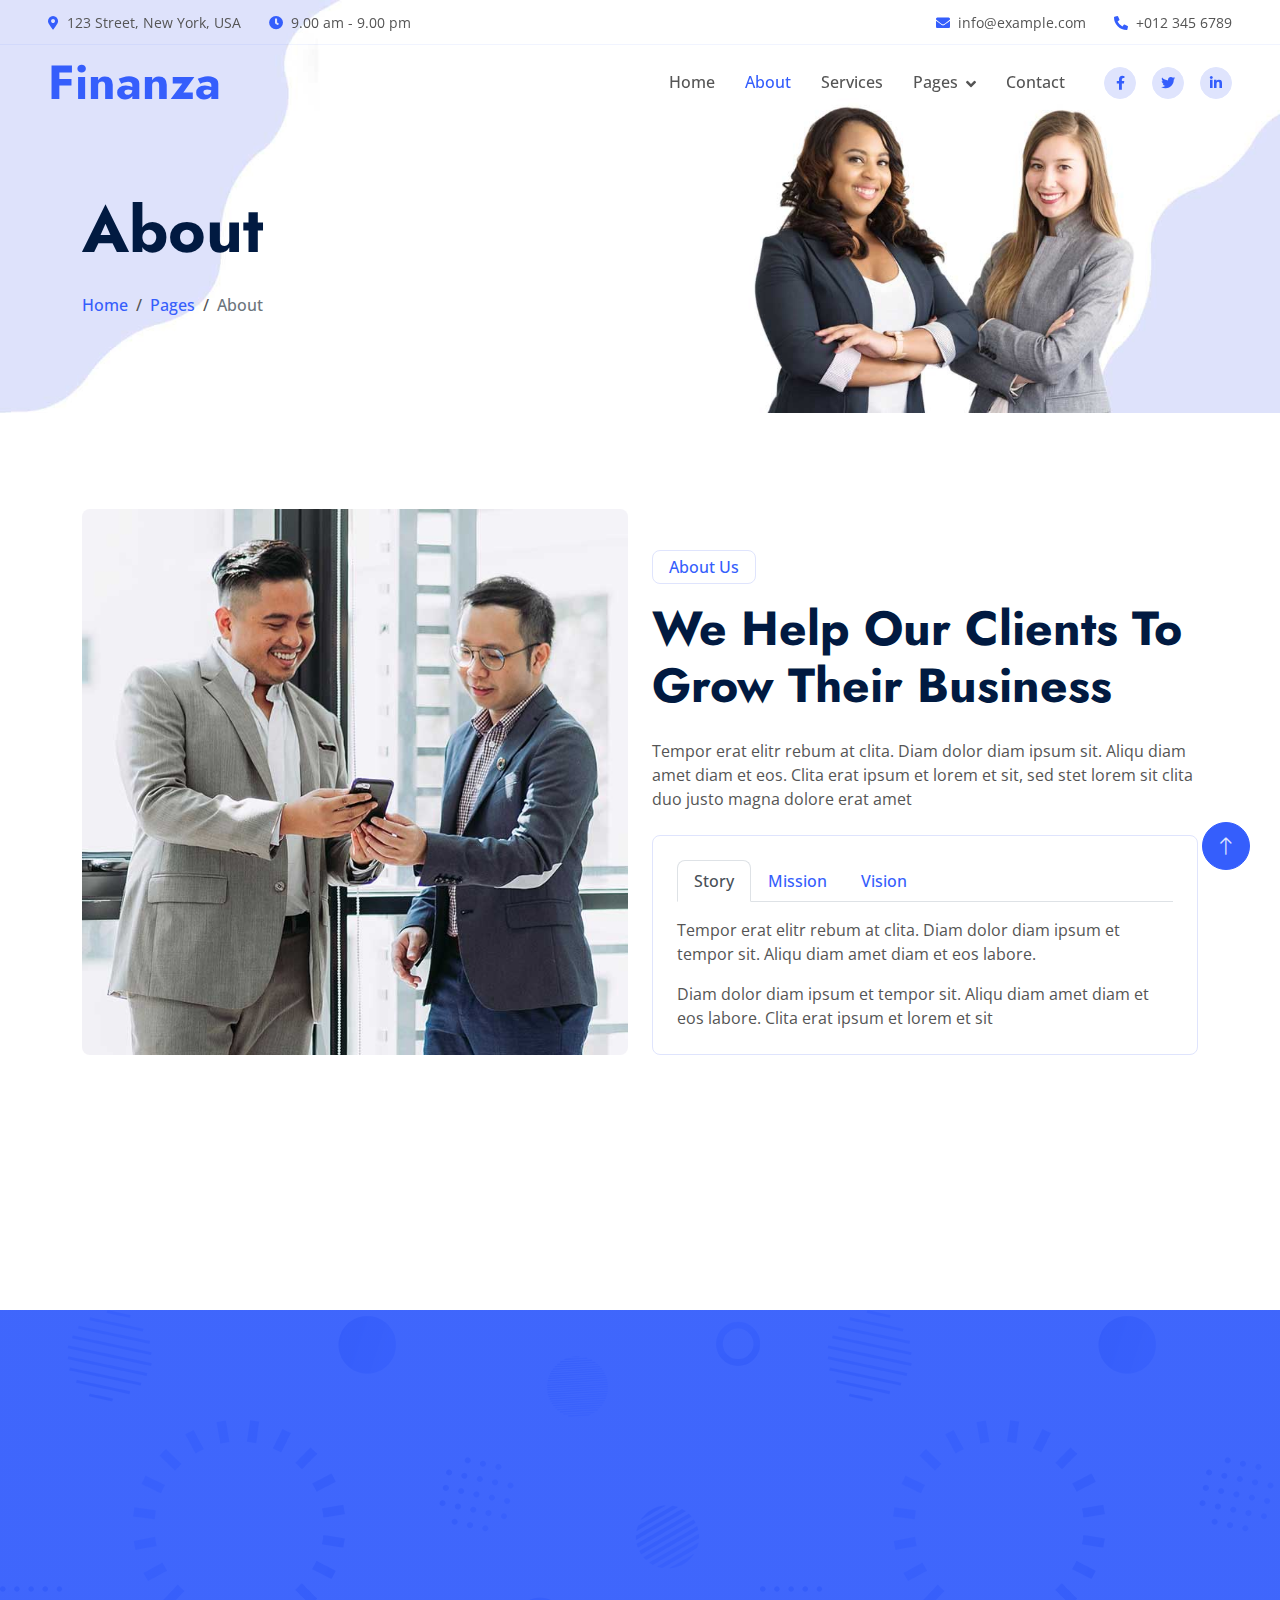
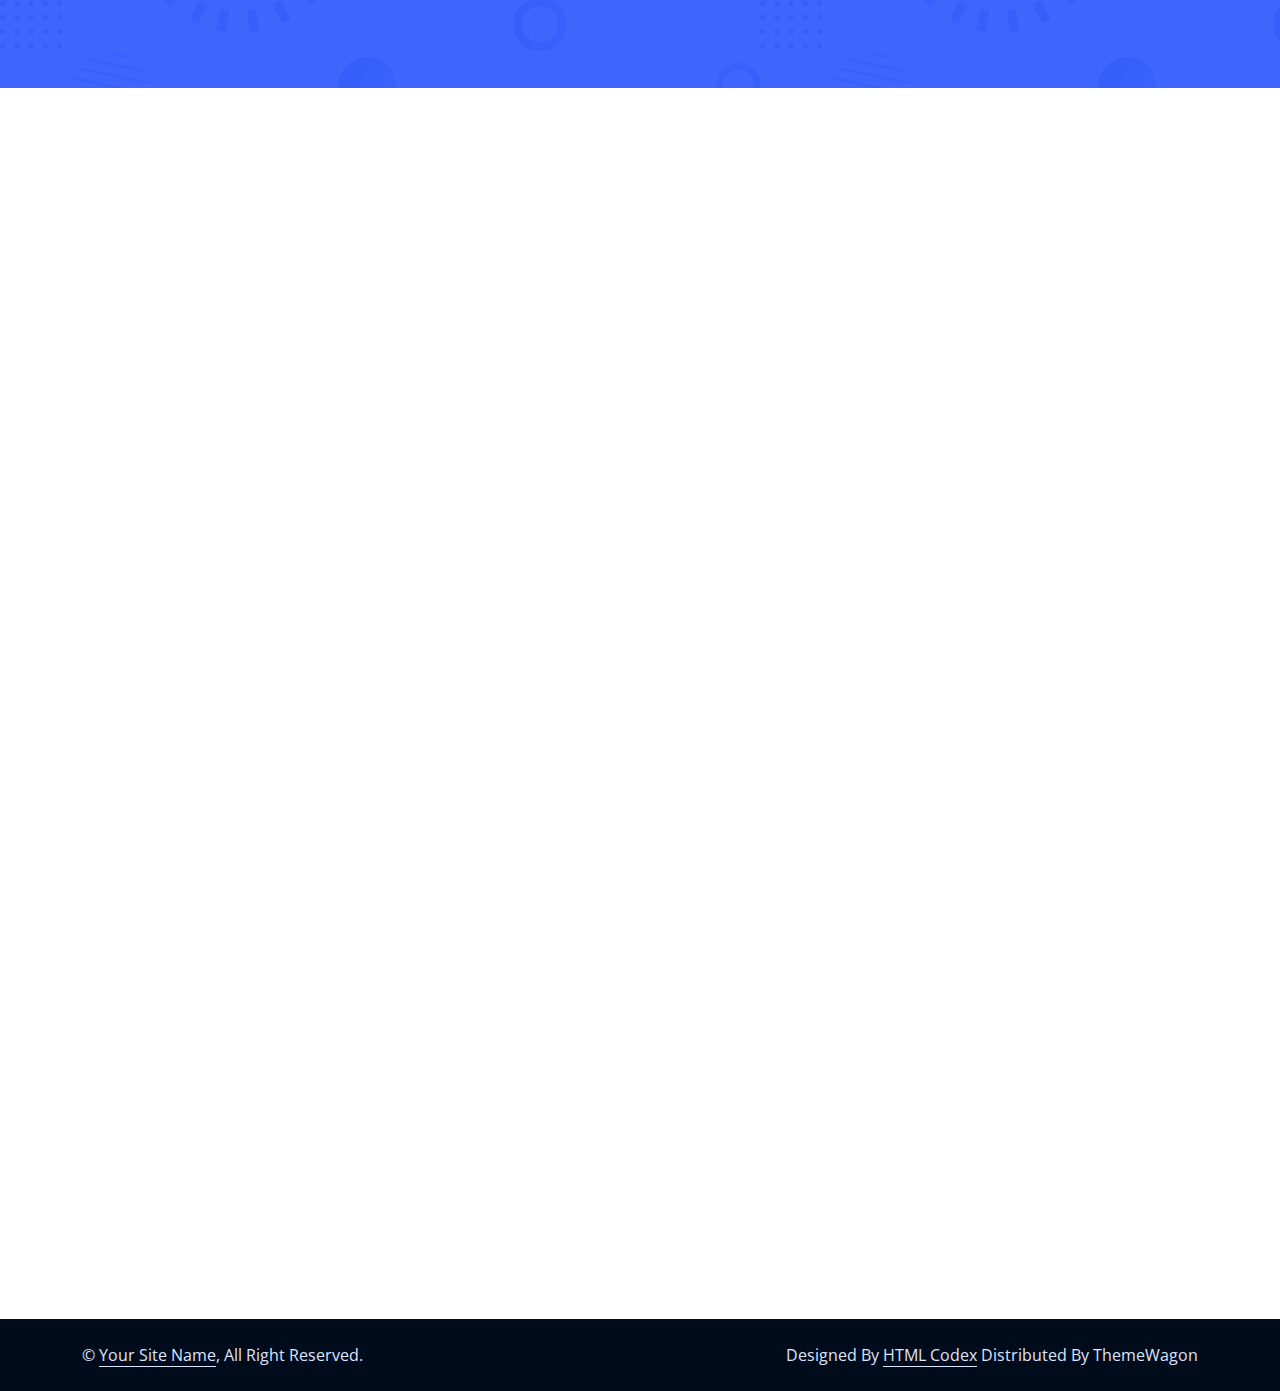
<file: about.html>
<!DOCTYPE html>
<html lang="en">

<head>
    <meta charset="utf-8">
    <title>Finanza - Financial Services Website Template</title>
    <meta content="width=device-width, initial-scale=1.0" name="viewport">
    <meta content="" name="keywords">
    <meta content="" name="description">

    <!-- Favicon -->
    <link href="img/favicon.ico" rel="icon">

    <!-- Google Web Fonts -->
    <link rel="preconnect" href="https://fonts.googleapis.com">
    <link rel="preconnect" href="https://fonts.gstatic.com" crossorigin>
    <link
        href="https://fonts.googleapis.com/css2?family=Jost:wght@500;600;700&family=Open+Sans:wght@400;500&display=swap"
        rel="stylesheet">

    <!-- Icon Font Stylesheet -->
    <link href="https://cdnjs.cloudflare.com/ajax/libs/font-awesome/5.10.0/css/all.min.css" rel="stylesheet">
    <link href="https://cdn.jsdelivr.net/npm/bootstrap-icons@1.4.1/font/bootstrap-icons.css" rel="stylesheet">

    <!-- Libraries Stylesheet -->
    <link href="lib/animate/animate.min.css" rel="stylesheet">
    <link href="lib/owlcarousel/assets/owl.carousel.min.css" rel="stylesheet">

    <!-- Customized Bootstrap Stylesheet -->
    <link href="css/bootstrap.min.css" rel="stylesheet">

    <!-- Template Stylesheet -->
    <link href="css/style.css" rel="stylesheet">
</head>

<body>
    <!-- Spinner Start -->
    <div id="spinner"
        class="show bg-white position-fixed translate-middle w-100 vh-100 top-50 start-50 d-flex align-items-center justify-content-center">
        <div class="spinner-border text-primary" role="status" style="width: 3rem; height: 3rem;"></div>
    </div>
    <!-- Spinner End -->


    <!-- Navbar Start -->
    <div class="container-fluid fixed-top px-0 wow fadeIn" data-wow-delay="0.1s">
        <div class="top-bar row gx-0 align-items-center d-none d-lg-flex">
            <div class="col-lg-6 px-5 text-start">
                <small><i class="fa fa-map-marker-alt text-primary me-2"></i>123 Street, New York, USA</small>
                <small class="ms-4"><i class="fa fa-clock text-primary me-2"></i>9.00 am - 9.00 pm</small>
            </div>
            <div class="col-lg-6 px-5 text-end">
                <small><i class="fa fa-envelope text-primary me-2"></i>info@example.com</small>
                <small class="ms-4"><i class="fa fa-phone-alt text-primary me-2"></i>+012 345 6789</small>
            </div>
        </div>

        <nav class="navbar navbar-expand-lg navbar-light py-lg-0 px-lg-5 wow fadeIn" data-wow-delay="0.1s">
            <a href="index.html" class="navbar-brand ms-4 ms-lg-0">
                <h1 class="display-5 text-primary m-0">Finanza</h1>
            </a>
            <button type="button" class="navbar-toggler me-4" data-bs-toggle="collapse"
                data-bs-target="#navbarCollapse">
                <span class="navbar-toggler-icon"></span>
            </button>
            <div class="collapse navbar-collapse" id="navbarCollapse">
                <div class="navbar-nav ms-auto p-4 p-lg-0">
                    <a href="index.html" class="nav-item nav-link">Home</a>
                    <a href="about.html" class="nav-item nav-link active">About</a>
                    <a href="service.html" class="nav-item nav-link">Services</a>
                    <div class="nav-item dropdown">
                        <a href="#" class="nav-link dropdown-toggle" data-bs-toggle="dropdown">Pages</a>
                        <div class="dropdown-menu border-light m-0">
                            <a href="project.html" class="dropdown-item">Projects</a>
                            <a href="feature.html" class="dropdown-item">Features</a>
                            <a href="team.html" class="dropdown-item">Team Member</a>
                            <a href="testimonial.html" class="dropdown-item">Testimonial</a>
                            <a href="404.html" class="dropdown-item">404 Page</a>
                        </div>
                    </div>
                    <a href="contact.html" class="nav-item nav-link">Contact</a>
                </div>
                <div class="d-none d-lg-flex ms-2">
                    <a class="btn btn-light btn-sm-square rounded-circle ms-3" href="">
                        <small class="fab fa-facebook-f text-primary"></small>
                    </a>
                    <a class="btn btn-light btn-sm-square rounded-circle ms-3" href="">
                        <small class="fab fa-twitter text-primary"></small>
                    </a>
                    <a class="btn btn-light btn-sm-square rounded-circle ms-3" href="">
                        <small class="fab fa-linkedin-in text-primary"></small>
                    </a>
                </div>
            </div>
        </nav>
    </div>
    <!-- Navbar End -->


    <!-- Page Header Start -->
    <div class="container-fluid page-header mb-5 wow fadeIn" data-wow-delay="0.1s">
        <div class="container">
            <h1 class="display-3 mb-4 animated slideInDown">About</h1>
            <nav aria-label="breadcrumb animated slideInDown">
                <ol class="breadcrumb mb-0">
                    <li class="breadcrumb-item"><a href="#">Home</a></li>
                    <li class="breadcrumb-item"><a href="#">Pages</a></li>
                    <li class="breadcrumb-item active" aria-current="page">About</li>
                </ol>
            </nav>
        </div>
    </div>
    <!-- Page Header End -->


    <!-- About Start -->
    <div class="container-xxl py-5">
        <div class="container">
            <div class="row g-4 align-items-end mb-4">
                <div class="col-lg-6 wow fadeInUp" data-wow-delay="0.1s">
                    <img class="img-fluid rounded" src="img/about.jpg">
                </div>
                <div class="col-lg-6 wow fadeInUp" data-wow-delay="0.3s">
                    <p class="d-inline-block border rounded text-primary fw-semi-bold py-1 px-3">About Us</p>
                    <h1 class="display-5 mb-4">We Help Our Clients To Grow Their Business</h1>
                    <p class="mb-4">Tempor erat elitr rebum at clita. Diam dolor diam ipsum sit. Aliqu diam amet diam et
                        eos. Clita erat ipsum et lorem et sit, sed stet lorem sit clita duo justo magna dolore erat amet
                    </p>
                    <div class="border rounded p-4">
                        <nav>
                            <div class="nav nav-tabs mb-3" id="nav-tab" role="tablist">
                                <button class="nav-link fw-semi-bold active" id="nav-story-tab" data-bs-toggle="tab"
                                    data-bs-target="#nav-story" type="button" role="tab" aria-controls="nav-story"
                                    aria-selected="true">Story</button>
                                <button class="nav-link fw-semi-bold" id="nav-mission-tab" data-bs-toggle="tab"
                                    data-bs-target="#nav-mission" type="button" role="tab" aria-controls="nav-mission"
                                    aria-selected="false">Mission</button>
                                <button class="nav-link fw-semi-bold" id="nav-vision-tab" data-bs-toggle="tab"
                                    data-bs-target="#nav-vision" type="button" role="tab" aria-controls="nav-vision"
                                    aria-selected="false">Vision</button>
                            </div>
                        </nav>
                        <div class="tab-content" id="nav-tabContent">
                            <div class="tab-pane fade show active" id="nav-story" role="tabpanel"
                                aria-labelledby="nav-story-tab">
                                <p>Tempor erat elitr rebum at clita. Diam dolor diam ipsum et tempor sit. Aliqu diam
                                    amet diam et eos labore.</p>
                                <p class="mb-0">Diam dolor diam ipsum et tempor sit. Aliqu diam amet diam et eos labore.
                                    Clita erat ipsum et lorem et sit</p>
                            </div>
                            <div class="tab-pane fade" id="nav-mission" role="tabpanel"
                                aria-labelledby="nav-mission-tab">
                                <p>Tempor erat elitr rebum at clita. Diam dolor diam ipsum et tempor sit. Aliqu diam
                                    amet diam et eos labore.</p>
                                <p class="mb-0">Diam dolor diam ipsum et tempor sit. Aliqu diam amet diam et eos labore.
                                    Clita erat ipsum et lorem et sit</p>
                            </div>
                            <div class="tab-pane fade" id="nav-vision" role="tabpanel" aria-labelledby="nav-vision-tab">
                                <p>Tempor erat elitr rebum at clita. Diam dolor diam ipsum et tempor sit. Aliqu diam
                                    amet diam et eos labore.</p>
                                <p class="mb-0">Diam dolor diam ipsum et tempor sit. Aliqu diam amet diam et eos labore.
                                    Clita erat ipsum et lorem et sit</p>
                            </div>
                        </div>
                    </div>
                </div>
            </div>
            <div class="border rounded p-4 wow fadeInUp" data-wow-delay="0.1s">
                <div class="row g-4">
                    <div class="col-lg-4 wow fadeIn" data-wow-delay="0.1s">
                        <div class="h-100">
                            <div class="d-flex">
                                <div class="flex-shrink-0 btn-lg-square rounded-circle bg-primary">
                                    <i class="fa fa-times text-white"></i>
                                </div>
                                <div class="ps-3">
                                    <h4>No Hidden Cost</h4>
                                    <span>Clita erat ipsum lorem sit sed stet duo justo</span>
                                </div>
                                <div class="border-end d-none d-lg-block"></div>
                            </div>
                            <div class="border-bottom mt-4 d-block d-lg-none"></div>
                        </div>
                    </div>
                    <div class="col-lg-4 wow fadeIn" data-wow-delay="0.3s">
                        <div class="h-100">
                            <div class="d-flex">
                                <div class="flex-shrink-0 btn-lg-square rounded-circle bg-primary">
                                    <i class="fa fa-users text-white"></i>
                                </div>
                                <div class="ps-3">
                                    <h4>Dedicated Team</h4>
                                    <span>Clita erat ipsum lorem sit sed stet duo justo</span>
                                </div>
                                <div class="border-end d-none d-lg-block"></div>
                            </div>
                            <div class="border-bottom mt-4 d-block d-lg-none"></div>
                        </div>
                    </div>
                    <div class="col-lg-4 wow fadeIn" data-wow-delay="0.5s">
                        <div class="h-100">
                            <div class="d-flex">
                                <div class="flex-shrink-0 btn-lg-square rounded-circle bg-primary">
                                    <i class="fa fa-phone text-white"></i>
                                </div>
                                <div class="ps-3">
                                    <h4>24/7 Available</h4>
                                    <span>Clita erat ipsum lorem sit sed stet duo justo</span>
                                </div>
                            </div>
                        </div>
                    </div>
                </div>
            </div>
        </div>
    </div>
    <!-- About End -->


    <!-- Facts Start -->
    <div class="container-fluid facts my-5 py-5">
        <div class="container py-5">
            <div class="row g-5">
                <div class="col-sm-6 col-lg-3 text-center wow fadeIn" data-wow-delay="0.1s">
                    <i class="fa fa-users fa-3x text-white mb-3"></i>
                    <h1 class="display-4 text-white" data-toggle="counter-up">1234</h1>
                    <span class="fs-5 text-white">Happy Clients</span>
                    <hr class="bg-white w-25 mx-auto mb-0">
                </div>
                <div class="col-sm-6 col-lg-3 text-center wow fadeIn" data-wow-delay="0.3s">
                    <i class="fa fa-check fa-3x text-white mb-3"></i>
                    <h1 class="display-4 text-white" data-toggle="counter-up">1234</h1>
                    <span class="fs-5 text-white">Projects Completed</span>
                    <hr class="bg-white w-25 mx-auto mb-0">
                </div>
                <div class="col-sm-6 col-lg-3 text-center wow fadeIn" data-wow-delay="0.5s">
                    <i class="fa fa-users-cog fa-3x text-white mb-3"></i>
                    <h1 class="display-4 text-white" data-toggle="counter-up">1234</h1>
                    <span class="fs-5 text-white">Dedicated Staff</span>
                    <hr class="bg-white w-25 mx-auto mb-0">
                </div>
                <div class="col-sm-6 col-lg-3 text-center wow fadeIn" data-wow-delay="0.7s">
                    <i class="fa fa-award fa-3x text-white mb-3"></i>
                    <h1 class="display-4 text-white" data-toggle="counter-up">1234</h1>
                    <span class="fs-5 text-white">Awards Achieved</span>
                    <hr class="bg-white w-25 mx-auto mb-0">
                </div>
            </div>
        </div>
    </div>
    <!-- Facts End -->


    <!-- Team Start -->
    <div class="container-xxl py-5">
        <div class="container">
            <div class="text-center mx-auto wow fadeInUp" data-wow-delay="0.1s" style="max-width: 600px;">
                <p class="d-inline-block border rounded text-primary fw-semi-bold py-1 px-3">Our Team</p>
                <h1 class="display-5 mb-5">Exclusive Team</h1>
            </div>
            <div class="row g-4">
                <div class="col-lg-4 col-md-6 wow fadeInUp" data-wow-delay="0.1s">
                    <div class="team-item">
                        <img class="img-fluid rounded" src="img/team-1.jpg" alt="">
                        <div class="team-text">
                            <h4 class="mb-0">Kate Winslet</h4>
                            <div class="team-social d-flex">
                                <a class="btn btn-square rounded-circle mx-1" href=""><i
                                        class="fab fa-facebook-f"></i></a>
                                <a class="btn btn-square rounded-circle mx-1" href=""><i class="fab fa-twitter"></i></a>
                                <a class="btn btn-square rounded-circle mx-1" href=""><i
                                        class="fab fa-instagram"></i></a>
                            </div>
                        </div>
                    </div>
                </div>
                <div class="col-lg-4 col-md-6 wow fadeInUp" data-wow-delay="0.3s">
                    <div class="team-item">
                        <img class="img-fluid rounded" src="img/team-2.jpg" alt="">
                        <div class="team-text">
                            <h4 class="mb-0">Jac Jacson</h4>
                            <div class="team-social d-flex">
                                <a class="btn btn-square rounded-circle mx-1" href=""><i
                                        class="fab fa-facebook-f"></i></a>
                                <a class="btn btn-square rounded-circle mx-1" href=""><i class="fab fa-twitter"></i></a>
                                <a class="btn btn-square rounded-circle mx-1" href=""><i
                                        class="fab fa-instagram"></i></a>
                            </div>
                        </div>
                    </div>
                </div>
                <div class="col-lg-4 col-md-6 wow fadeInUp" data-wow-delay="0.5s">
                    <div class="team-item">
                        <img class="img-fluid rounded" src="img/team-3.jpg" alt="">
                        <div class="team-text">
                            <h4 class="mb-0">Doris Jordan</h4>
                            <div class="team-social d-flex">
                                <a class="btn btn-square rounded-circle mx-1" href=""><i
                                        class="fab fa-facebook-f"></i></a>
                                <a class="btn btn-square rounded-circle mx-1" href=""><i class="fab fa-twitter"></i></a>
                                <a class="btn btn-square rounded-circle mx-1" href=""><i
                                        class="fab fa-instagram"></i></a>
                            </div>
                        </div>
                    </div>
                </div>
            </div>
        </div>
    </div>
    <!-- Team End -->


    <!-- Footer Start -->
    <div class="container-fluid bg-dark text-light footer mt-5 py-5 wow fadeIn" data-wow-delay="0.1s">
        <div class="container py-5">
            <div class="row g-5">
                <div class="col-lg-3 col-md-6">
                    <h4 class="text-white mb-4">Our Office</h4>
                    <p class="mb-2"><i class="fa fa-map-marker-alt me-3"></i>123 Street, New York, USA</p>
                    <p class="mb-2"><i class="fa fa-phone-alt me-3"></i>+012 345 67890</p>
                    <p class="mb-2"><i class="fa fa-envelope me-3"></i>info@example.com</p>
                    <div class="d-flex pt-2">
                        <a class="btn btn-square btn-outline-light rounded-circle me-2" href=""><i
                                class="fab fa-twitter"></i></a>
                        <a class="btn btn-square btn-outline-light rounded-circle me-2" href=""><i
                                class="fab fa-facebook-f"></i></a>
                        <a class="btn btn-square btn-outline-light rounded-circle me-2" href=""><i
                                class="fab fa-youtube"></i></a>
                        <a class="btn btn-square btn-outline-light rounded-circle me-2" href=""><i
                                class="fab fa-linkedin-in"></i></a>
                    </div>
                </div>
                <div class="col-lg-3 col-md-6">
                    <h4 class="text-white mb-4">Services</h4>
                    <a class="btn btn-link" href="">Financial Planning</a>
                    <a class="btn btn-link" href="">Cash Investment</a>
                    <a class="btn btn-link" href="">Financial Consultancy</a>
                    <a class="btn btn-link" href="">Business Loans</a>
                    <a class="btn btn-link" href="">Business Analysis</a>
                </div>
                <div class="col-lg-3 col-md-6">
                    <h4 class="text-white mb-4">Quick Links</h4>
                    <a class="btn btn-link" href="">About Us</a>
                    <a class="btn btn-link" href="">Contact Us</a>
                    <a class="btn btn-link" href="">Our Services</a>
                    <a class="btn btn-link" href="">Terms & Condition</a>
                    <a class="btn btn-link" href="">Support</a>
                </div>
                <div class="col-lg-3 col-md-6">
                    <h4 class="text-white mb-4">Newsletter</h4>
                    <p>Dolor amet sit justo amet elitr clita ipsum elitr est.</p>
                    <div class="position-relative w-100">
                        <input class="form-control bg-white border-0 w-100 py-3 ps-4 pe-5" type="text"
                            placeholder="Your email">
                        <button type="button"
                            class="btn btn-primary py-2 position-absolute top-0 end-0 mt-2 me-2">SignUp</button>
                    </div>
                </div>
            </div>
        </div>
    </div>
    <!-- Footer End -->


    <!-- Copyright Start -->
    <div class="container-fluid copyright py-4">
        <div class="container">
            <div class="row">
                <div class="col-md-6 text-center text-md-start mb-3 mb-md-0">
                    &copy; <a class="border-bottom" href="#">Your Site Name</a>, All Right Reserved.
                </div>
                <div class="col-md-6 text-center text-md-end">
                    <!--/*** This template is free as long as you keep the footer author’s credit link/attribution link/backlink. If you'd like to use the template without the footer author’s credit link/attribution link/backlink, you can purchase the Credit Removal License from "https://htmlcodex.com/credit-removal". Thank you for your support. ***/-->
                    Designed By <a class="border-bottom" href="https://htmlcodex.com">HTML Codex</a> Distributed By <a
                        href="https://themewagon.com">ThemeWagon</a>
                </div>
            </div>
        </div>
    </div>
    <!-- Copyright End -->


    <!-- Back to Top -->
    <a href="#" class="btn btn-lg btn-primary btn-lg-square rounded-circle back-to-top"><i
            class="bi bi-arrow-up"></i></a>


    <!-- JavaScript Libraries -->
    <script src="https://code.jquery.com/jquery-3.4.1.min.js"></script>
    <script src="https://cdn.jsdelivr.net/npm/bootstrap@5.0.0/dist/js/bootstrap.bundle.min.js"></script>
    <script src="lib/wow/wow.min.js"></script>
    <script src="lib/easing/easing.min.js"></script>
    <script src="lib/waypoints/waypoints.min.js"></script>
    <script src="lib/owlcarousel/owl.carousel.min.js"></script>
    <script src="lib/counterup/counterup.min.js"></script>

    <!-- Template Javascript -->
    <script src="js/main.js"></script>
</body>

</html>
</file>
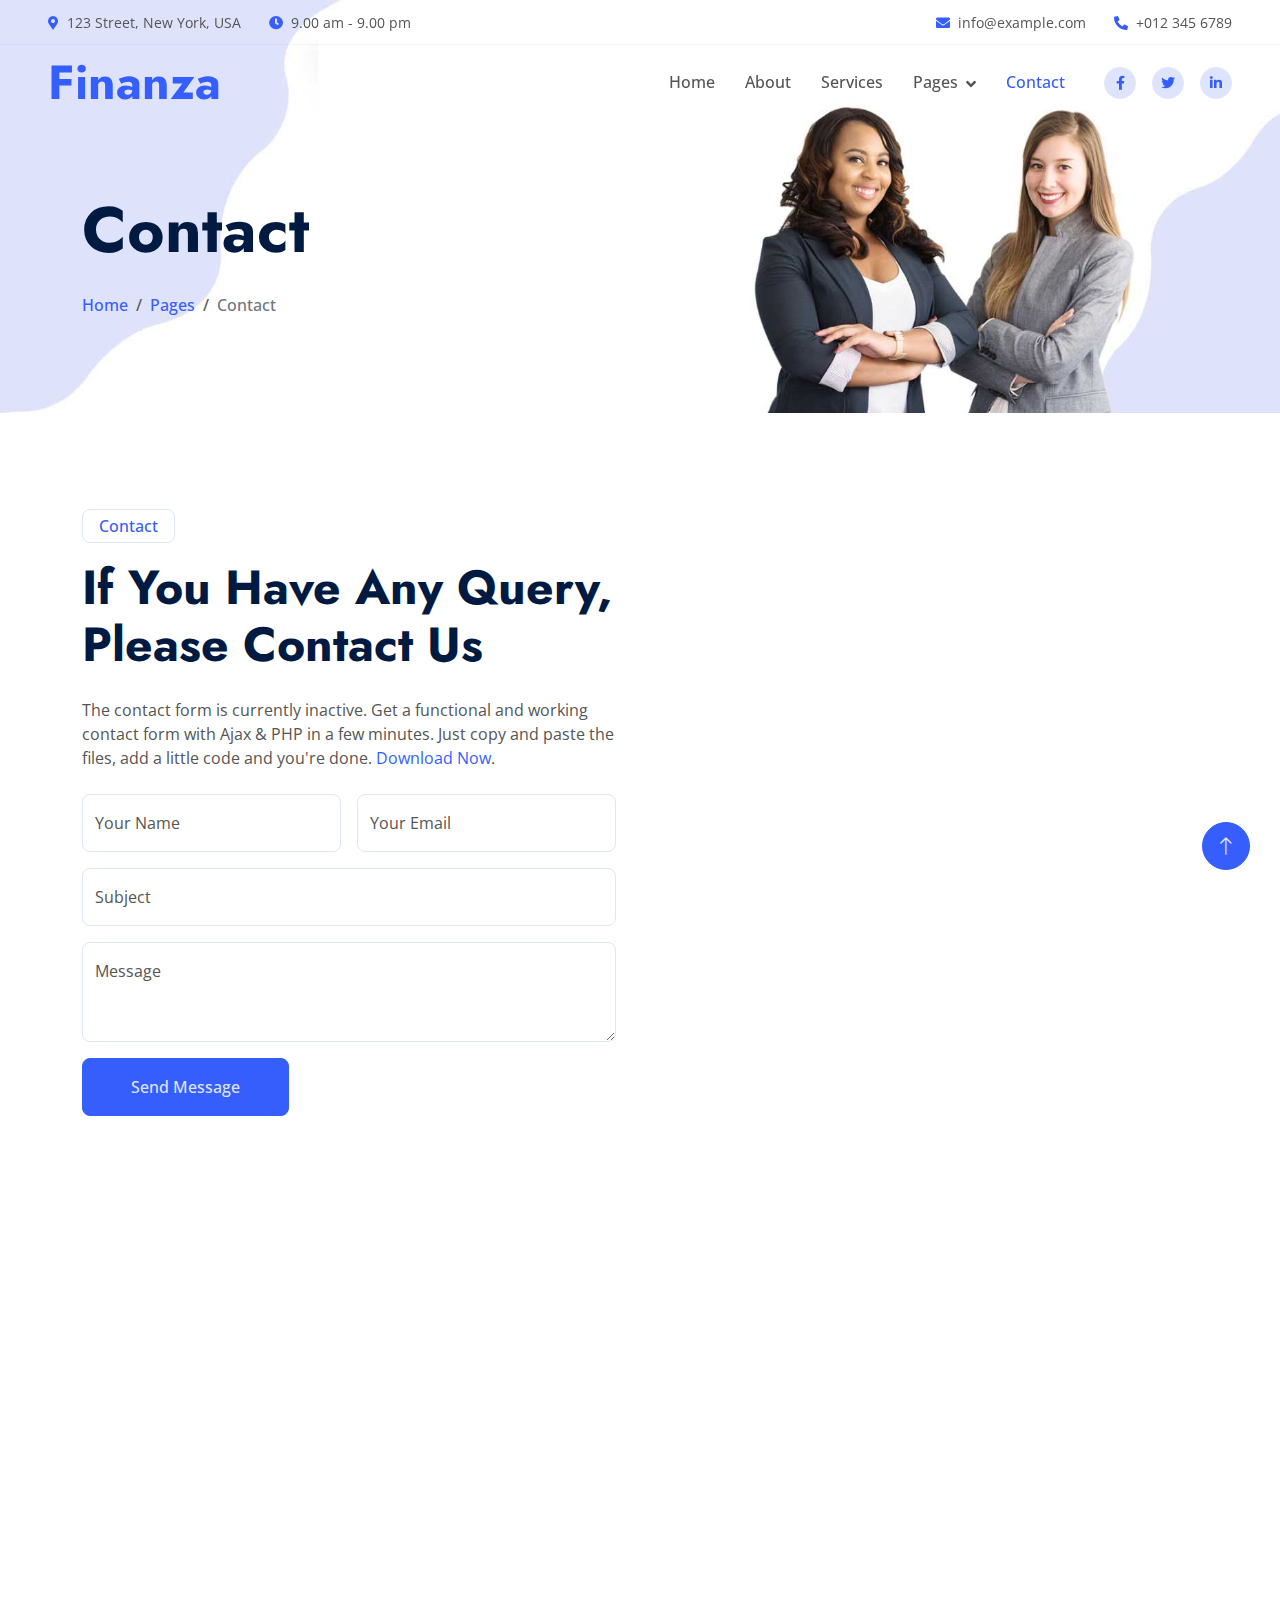
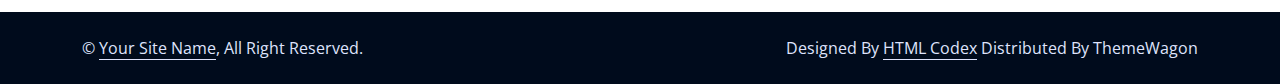
<file: contact.html>
<!DOCTYPE html>
<html lang="en">

<head>
    <meta charset="utf-8">
    <title>Finanza - Financial Services Website Template</title>
    <meta content="width=device-width, initial-scale=1.0" name="viewport">
    <meta content="" name="keywords">
    <meta content="" name="description">

    <!-- Favicon -->
    <link href="img/favicon.ico" rel="icon">

    <!-- Google Web Fonts -->
    <link rel="preconnect" href="https://fonts.googleapis.com">
    <link rel="preconnect" href="https://fonts.gstatic.com" crossorigin>
    <link
        href="https://fonts.googleapis.com/css2?family=Jost:wght@500;600;700&family=Open+Sans:wght@400;500&display=swap"
        rel="stylesheet">

    <!-- Icon Font Stylesheet -->
    <link href="https://cdnjs.cloudflare.com/ajax/libs/font-awesome/5.10.0/css/all.min.css" rel="stylesheet">
    <link href="https://cdn.jsdelivr.net/npm/bootstrap-icons@1.4.1/font/bootstrap-icons.css" rel="stylesheet">

    <!-- Libraries Stylesheet -->
    <link href="lib/animate/animate.min.css" rel="stylesheet">
    <link href="lib/owlcarousel/assets/owl.carousel.min.css" rel="stylesheet">

    <!-- Customized Bootstrap Stylesheet -->
    <link href="css/bootstrap.min.css" rel="stylesheet">

    <!-- Template Stylesheet -->
    <link href="css/style.css" rel="stylesheet">
</head>

<body>
    <!-- Spinner Start -->
    <div id="spinner"
        class="show bg-white position-fixed translate-middle w-100 vh-100 top-50 start-50 d-flex align-items-center justify-content-center">
        <div class="spinner-border text-primary" role="status" style="width: 3rem; height: 3rem;"></div>
    </div>
    <!-- Spinner End -->


    <!-- Navbar Start -->
    <div class="container-fluid fixed-top px-0 wow fadeIn" data-wow-delay="0.1s">
        <div class="top-bar row gx-0 align-items-center d-none d-lg-flex">
            <div class="col-lg-6 px-5 text-start">
                <small><i class="fa fa-map-marker-alt text-primary me-2"></i>123 Street, New York, USA</small>
                <small class="ms-4"><i class="fa fa-clock text-primary me-2"></i>9.00 am - 9.00 pm</small>
            </div>
            <div class="col-lg-6 px-5 text-end">
                <small><i class="fa fa-envelope text-primary me-2"></i>info@example.com</small>
                <small class="ms-4"><i class="fa fa-phone-alt text-primary me-2"></i>+012 345 6789</small>
            </div>
        </div>

        <nav class="navbar navbar-expand-lg navbar-light py-lg-0 px-lg-5 wow fadeIn" data-wow-delay="0.1s">
            <a href="index.html" class="navbar-brand ms-4 ms-lg-0">
                <h1 class="display-5 text-primary m-0">Finanza</h1>
            </a>
            <button type="button" class="navbar-toggler me-4" data-bs-toggle="collapse"
                data-bs-target="#navbarCollapse">
                <span class="navbar-toggler-icon"></span>
            </button>
            <div class="collapse navbar-collapse" id="navbarCollapse">
                <div class="navbar-nav ms-auto p-4 p-lg-0">
                    <a href="index.html" class="nav-item nav-link">Home</a>
                    <a href="about.html" class="nav-item nav-link">About</a>
                    <a href="service.html" class="nav-item nav-link">Services</a>
                    <div class="nav-item dropdown">
                        <a href="#" class="nav-link dropdown-toggle" data-bs-toggle="dropdown">Pages</a>
                        <div class="dropdown-menu border-light m-0">
                            <a href="project.html" class="dropdown-item">Projects</a>
                            <a href="feature.html" class="dropdown-item">Features</a>
                            <a href="team.html" class="dropdown-item">Team Member</a>
                            <a href="testimonial.html" class="dropdown-item">Testimonial</a>
                            <a href="404.html" class="dropdown-item">404 Page</a>
                        </div>
                    </div>
                    <a href="contact.html" class="nav-item nav-link active">Contact</a>
                </div>
                <div class="d-none d-lg-flex ms-2">
                    <a class="btn btn-light btn-sm-square rounded-circle ms-3" href="">
                        <small class="fab fa-facebook-f text-primary"></small>
                    </a>
                    <a class="btn btn-light btn-sm-square rounded-circle ms-3" href="">
                        <small class="fab fa-twitter text-primary"></small>
                    </a>
                    <a class="btn btn-light btn-sm-square rounded-circle ms-3" href="">
                        <small class="fab fa-linkedin-in text-primary"></small>
                    </a>
                </div>
            </div>
        </nav>
    </div>
    <!-- Navbar End -->


    <!-- Page Header Start -->
    <div class="container-fluid page-header mb-5 wow fadeIn" data-wow-delay="0.1s">
        <div class="container">
            <h1 class="display-3 mb-4 animated slideInDown">Contact</h1>
            <nav aria-label="breadcrumb animated slideInDown">
                <ol class="breadcrumb mb-0">
                    <li class="breadcrumb-item"><a href="#">Home</a></li>
                    <li class="breadcrumb-item"><a href="#">Pages</a></li>
                    <li class="breadcrumb-item active" aria-current="page">Contact</li>
                </ol>
            </nav>
        </div>
    </div>
    <!-- Page Header End -->


    <!-- Contact Start -->
    <div class="container-xxl py-5">
        <div class="container">
            <div class="row g-5">
                <div class="col-lg-6 wow fadeIn" data-wow-delay="0.1s">
                    <p class="d-inline-block border rounded text-primary fw-semi-bold py-1 px-3">Contact</p>
                    <h1 class="display-5 mb-4">If You Have Any Query, Please Contact Us</h1>
                    <p class="mb-4">The contact form is currently inactive. Get a functional and working contact form
                        with Ajax & PHP in a few minutes. Just copy and paste the files, add a little code and you're
                        done. <a href="https://htmlcodex.com/contact-form">Download Now</a>.</p>
                    <form>
                        <div class="row g-3">
                            <div class="col-md-6">
                                <div class="form-floating">
                                    <input type="text" class="form-control" id="name" placeholder="Your Name">
                                    <label for="name">Your Name</label>
                                </div>
                            </div>
                            <div class="col-md-6">
                                <div class="form-floating">
                                    <input type="email" class="form-control" id="email" placeholder="Your Email">
                                    <label for="email">Your Email</label>
                                </div>
                            </div>
                            <div class="col-12">
                                <div class="form-floating">
                                    <input type="text" class="form-control" id="subject" placeholder="Subject">
                                    <label for="subject">Subject</label>
                                </div>
                            </div>
                            <div class="col-12">
                                <div class="form-floating">
                                    <textarea class="form-control" placeholder="Leave a message here" id="message"
                                        style="height: 100px"></textarea>
                                    <label for="message">Message</label>
                                </div>
                            </div>
                            <div class="col-12">
                                <button class="btn btn-primary py-3 px-5" type="submit">Send Message</button>
                            </div>
                        </div>
                    </form>
                </div>
                <div class="col-lg-6 wow fadeIn" data-wow-delay="0.5s" style="min-height: 450px;">
                    <div class="position-relative rounded overflow-hidden h-100">
                        <iframe class="position-relative w-100 h-100"
                            src="https://www.google.com/maps/embed?pb=!1m18!1m12!1m3!1d3001156.4288297426!2d-78.01371936852176!3d42.72876761954724!2m3!1f0!2f0!3f0!3m2!1i1024!2i768!4f13.1!3m3!1m2!1s0x4ccc4bf0f123a5a9%3A0xddcfc6c1de189567!2sNew%20York%2C%20USA!5e0!3m2!1sen!2sbd!4v1603794290143!5m2!1sen!2sbd"
                            frameborder="0" style="min-height: 450px; border:0;" allowfullscreen="" aria-hidden="false"
                            tabindex="0"></iframe>
                    </div>
                </div>
            </div>
        </div>
    </div>
    <!-- Contact End -->


    <!-- Footer Start -->
    <div class="container-fluid bg-dark text-light footer mt-5 py-5 wow fadeIn" data-wow-delay="0.1s">
        <div class="container py-5">
            <div class="row g-5">
                <div class="col-lg-3 col-md-6">
                    <h4 class="text-white mb-4">Our Office</h4>
                    <p class="mb-2"><i class="fa fa-map-marker-alt me-3"></i>123 Street, New York, USA</p>
                    <p class="mb-2"><i class="fa fa-phone-alt me-3"></i>+012 345 67890</p>
                    <p class="mb-2"><i class="fa fa-envelope me-3"></i>info@example.com</p>
                    <div class="d-flex pt-2">
                        <a class="btn btn-square btn-outline-light rounded-circle me-2" href=""><i
                                class="fab fa-twitter"></i></a>
                        <a class="btn btn-square btn-outline-light rounded-circle me-2" href=""><i
                                class="fab fa-facebook-f"></i></a>
                        <a class="btn btn-square btn-outline-light rounded-circle me-2" href=""><i
                                class="fab fa-youtube"></i></a>
                        <a class="btn btn-square btn-outline-light rounded-circle me-2" href=""><i
                                class="fab fa-linkedin-in"></i></a>
                    </div>
                </div>
                <div class="col-lg-3 col-md-6">
                    <h4 class="text-white mb-4">Services</h4>
                    <a class="btn btn-link" href="">Financial Planning</a>
                    <a class="btn btn-link" href="">Cash Investment</a>
                    <a class="btn btn-link" href="">Financial Consultancy</a>
                    <a class="btn btn-link" href="">Business Loans</a>
                    <a class="btn btn-link" href="">Business Analysis</a>
                </div>
                <div class="col-lg-3 col-md-6">
                    <h4 class="text-white mb-4">Quick Links</h4>
                    <a class="btn btn-link" href="">About Us</a>
                    <a class="btn btn-link" href="">Contact Us</a>
                    <a class="btn btn-link" href="">Our Services</a>
                    <a class="btn btn-link" href="">Terms & Condition</a>
                    <a class="btn btn-link" href="">Support</a>
                </div>
                <div class="col-lg-3 col-md-6">
                    <h4 class="text-white mb-4">Newsletter</h4>
                    <p>Dolor amet sit justo amet elitr clita ipsum elitr est.</p>
                    <div class="position-relative w-100">
                        <input class="form-control bg-white border-0 w-100 py-3 ps-4 pe-5" type="text"
                            placeholder="Your email">
                        <button type="button"
                            class="btn btn-primary py-2 position-absolute top-0 end-0 mt-2 me-2">SignUp</button>
                    </div>
                </div>
            </div>
        </div>
    </div>
    <!-- Footer End -->


    <!-- Copyright Start -->
    <div class="container-fluid copyright py-4">
        <div class="container">
            <div class="row">
                <div class="col-md-6 text-center text-md-start mb-3 mb-md-0">
                    &copy; <a class="border-bottom" href="#">Your Site Name</a>, All Right Reserved.
                </div>
                <div class="col-md-6 text-center text-md-end">
                    <!--/*** This template is free as long as you keep the footer author’s credit link/attribution link/backlink. If you'd like to use the template without the footer author’s credit link/attribution link/backlink, you can purchase the Credit Removal License from "https://htmlcodex.com/credit-removal". Thank you for your support. ***/-->
                    Designed By <a class="border-bottom" href="https://htmlcodex.com">HTML Codex</a> Distributed By <a
                        href="https://themewagon.com">ThemeWagon</a>
                </div>
            </div>
        </div>
    </div>
    <!-- Copyright End -->


    <!-- Back to Top -->
    <a href="#" class="btn btn-lg btn-primary btn-lg-square rounded-circle back-to-top"><i
            class="bi bi-arrow-up"></i></a>


    <!-- JavaScript Libraries -->
    <script src="https://code.jquery.com/jquery-3.4.1.min.js"></script>
    <script src="https://cdn.jsdelivr.net/npm/bootstrap@5.0.0/dist/js/bootstrap.bundle.min.js"></script>
    <script src="lib/wow/wow.min.js"></script>
    <script src="lib/easing/easing.min.js"></script>
    <script src="lib/waypoints/waypoints.min.js"></script>
    <script src="lib/owlcarousel/owl.carousel.min.js"></script>
    <script src="lib/counterup/counterup.min.js"></script>

    <!-- Template Javascript -->
    <script src="js/main.js"></script>
</body>

</html>
</file>
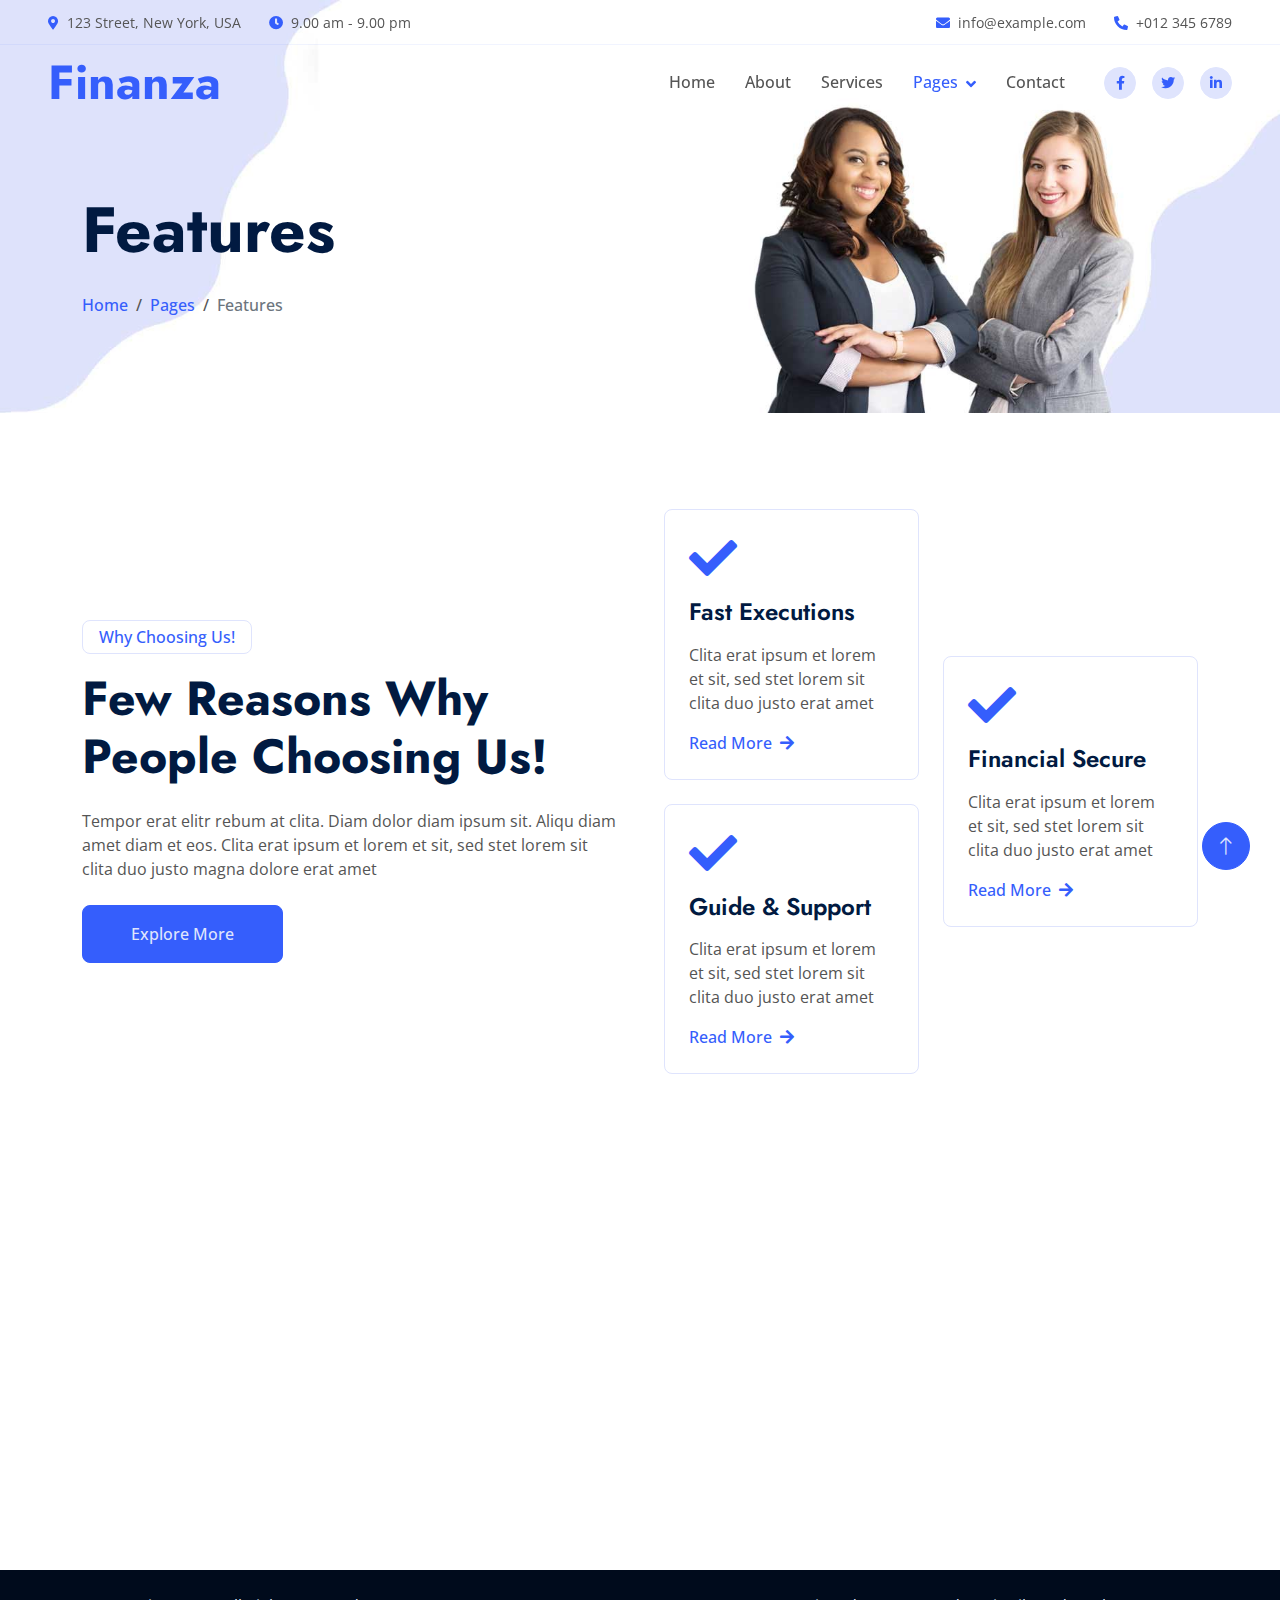
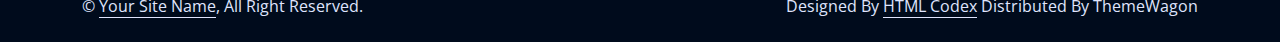
<file: feature.html>
<!DOCTYPE html>
<html lang="en">

<head>
    <meta charset="utf-8">
    <title>Finanza - Financial Services Website Template</title>
    <meta content="width=device-width, initial-scale=1.0" name="viewport">
    <meta content="" name="keywords">
    <meta content="" name="description">

    <!-- Favicon -->
    <link href="img/favicon.ico" rel="icon">

    <!-- Google Web Fonts -->
    <link rel="preconnect" href="https://fonts.googleapis.com">
    <link rel="preconnect" href="https://fonts.gstatic.com" crossorigin>
    <link
        href="https://fonts.googleapis.com/css2?family=Jost:wght@500;600;700&family=Open+Sans:wght@400;500&display=swap"
        rel="stylesheet">

    <!-- Icon Font Stylesheet -->
    <link href="https://cdnjs.cloudflare.com/ajax/libs/font-awesome/5.10.0/css/all.min.css" rel="stylesheet">
    <link href="https://cdn.jsdelivr.net/npm/bootstrap-icons@1.4.1/font/bootstrap-icons.css" rel="stylesheet">

    <!-- Libraries Stylesheet -->
    <link href="lib/animate/animate.min.css" rel="stylesheet">
    <link href="lib/owlcarousel/assets/owl.carousel.min.css" rel="stylesheet">

    <!-- Customized Bootstrap Stylesheet -->
    <link href="css/bootstrap.min.css" rel="stylesheet">

    <!-- Template Stylesheet -->
    <link href="css/style.css" rel="stylesheet">
</head>

<body>
    <!-- Spinner Start -->
    <div id="spinner"
        class="show bg-white position-fixed translate-middle w-100 vh-100 top-50 start-50 d-flex align-items-center justify-content-center">
        <div class="spinner-border text-primary" role="status" style="width: 3rem; height: 3rem;"></div>
    </div>
    <!-- Spinner End -->


    <!-- Navbar Start -->
    <div class="container-fluid fixed-top px-0 wow fadeIn" data-wow-delay="0.1s">
        <div class="top-bar row gx-0 align-items-center d-none d-lg-flex">
            <div class="col-lg-6 px-5 text-start">
                <small><i class="fa fa-map-marker-alt text-primary me-2"></i>123 Street, New York, USA</small>
                <small class="ms-4"><i class="fa fa-clock text-primary me-2"></i>9.00 am - 9.00 pm</small>
            </div>
            <div class="col-lg-6 px-5 text-end">
                <small><i class="fa fa-envelope text-primary me-2"></i>info@example.com</small>
                <small class="ms-4"><i class="fa fa-phone-alt text-primary me-2"></i>+012 345 6789</small>
            </div>
        </div>

        <nav class="navbar navbar-expand-lg navbar-light py-lg-0 px-lg-5 wow fadeIn" data-wow-delay="0.1s">
            <a href="index.html" class="navbar-brand ms-4 ms-lg-0">
                <h1 class="display-5 text-primary m-0">Finanza</h1>
            </a>
            <button type="button" class="navbar-toggler me-4" data-bs-toggle="collapse"
                data-bs-target="#navbarCollapse">
                <span class="navbar-toggler-icon"></span>
            </button>
            <div class="collapse navbar-collapse" id="navbarCollapse">
                <div class="navbar-nav ms-auto p-4 p-lg-0">
                    <a href="index.html" class="nav-item nav-link">Home</a>
                    <a href="about.html" class="nav-item nav-link">About</a>
                    <a href="service.html" class="nav-item nav-link">Services</a>
                    <div class="nav-item dropdown">
                        <a href="#" class="nav-link dropdown-toggle active" data-bs-toggle="dropdown">Pages</a>
                        <div class="dropdown-menu border-light m-0">
                            <a href="project.html" class="dropdown-item">Projects</a>
                            <a href="feature.html" class="dropdown-item active">Features</a>
                            <a href="team.html" class="dropdown-item">Team Member</a>
                            <a href="testimonial.html" class="dropdown-item">Testimonial</a>
                            <a href="404.html" class="dropdown-item">404 Page</a>
                        </div>
                    </div>
                    <a href="contact.html" class="nav-item nav-link">Contact</a>
                </div>
                <div class="d-none d-lg-flex ms-2">
                    <a class="btn btn-light btn-sm-square rounded-circle ms-3" href="">
                        <small class="fab fa-facebook-f text-primary"></small>
                    </a>
                    <a class="btn btn-light btn-sm-square rounded-circle ms-3" href="">
                        <small class="fab fa-twitter text-primary"></small>
                    </a>
                    <a class="btn btn-light btn-sm-square rounded-circle ms-3" href="">
                        <small class="fab fa-linkedin-in text-primary"></small>
                    </a>
                </div>
            </div>
        </nav>
    </div>
    <!-- Navbar End -->


    <!-- Page Header Start -->
    <div class="container-fluid page-header mb-5 wow fadeIn" data-wow-delay="0.1s">
        <div class="container">
            <h1 class="display-3 mb-4 animated slideInDown">Features</h1>
            <nav aria-label="breadcrumb animated slideInDown">
                <ol class="breadcrumb mb-0">
                    <li class="breadcrumb-item"><a href="#">Home</a></li>
                    <li class="breadcrumb-item"><a href="#">Pages</a></li>
                    <li class="breadcrumb-item active" aria-current="page">Features</li>
                </ol>
            </nav>
        </div>
    </div>
    <!-- Page Header End -->


    <!-- Features Start -->
    <div class="container-xxl feature py-5">
        <div class="container">
            <div class="row g-5 align-items-center">
                <div class="col-lg-6 wow fadeInUp" data-wow-delay="0.1s">
                    <p class="d-inline-block border rounded text-primary fw-semi-bold py-1 px-3">Why Choosing Us!</p>
                    <h1 class="display-5 mb-4">Few Reasons Why People Choosing Us!</h1>
                    <p class="mb-4">Tempor erat elitr rebum at clita. Diam dolor diam ipsum sit. Aliqu diam amet diam et
                        eos. Clita erat ipsum et lorem et sit, sed stet lorem sit clita duo justo magna dolore erat amet
                    </p>
                    <a class="btn btn-primary py-3 px-5" href="">Explore More</a>
                </div>
                <div class="col-lg-6">
                    <div class="row g-4 align-items-center">
                        <div class="col-md-6">
                            <div class="row g-4">
                                <div class="col-12 wow fadeIn" data-wow-delay="0.3s">
                                    <div class="feature-box border rounded p-4">
                                        <i class="fa fa-check fa-3x text-primary mb-3"></i>
                                        <h4 class="mb-3">Fast Executions</h4>
                                        <p class="mb-3">Clita erat ipsum et lorem et sit, sed stet lorem sit clita duo
                                            justo erat amet</p>
                                        <a class="fw-semi-bold" href="">Read More <i
                                                class="fa fa-arrow-right ms-1"></i></a>
                                    </div>
                                </div>
                                <div class="col-12 wow fadeIn" data-wow-delay="0.5s">
                                    <div class="feature-box border rounded p-4">
                                        <i class="fa fa-check fa-3x text-primary mb-3"></i>
                                        <h4 class="mb-3">Guide & Support</h4>
                                        <p class="mb-3">Clita erat ipsum et lorem et sit, sed stet lorem sit clita duo
                                            justo erat amet</p>
                                        <a class="fw-semi-bold" href="">Read More <i
                                                class="fa fa-arrow-right ms-1"></i></a>
                                    </div>
                                </div>
                            </div>
                        </div>
                        <div class="col-md-6 wow fadeIn" data-wow-delay="0.7s">
                            <div class="feature-box border rounded p-4">
                                <i class="fa fa-check fa-3x text-primary mb-3"></i>
                                <h4 class="mb-3">Financial Secure</h4>
                                <p class="mb-3">Clita erat ipsum et lorem et sit, sed stet lorem sit clita duo justo
                                    erat amet</p>
                                <a class="fw-semi-bold" href="">Read More <i class="fa fa-arrow-right ms-1"></i></a>
                            </div>
                        </div>
                    </div>
                </div>
            </div>
        </div>
    </div>
    <!-- Features End -->


    <!-- Footer Start -->
    <div class="container-fluid bg-dark text-light footer mt-5 py-5 wow fadeIn" data-wow-delay="0.1s">
        <div class="container py-5">
            <div class="row g-5">
                <div class="col-lg-3 col-md-6">
                    <h4 class="text-white mb-4">Our Office</h4>
                    <p class="mb-2"><i class="fa fa-map-marker-alt me-3"></i>123 Street, New York, USA</p>
                    <p class="mb-2"><i class="fa fa-phone-alt me-3"></i>+012 345 67890</p>
                    <p class="mb-2"><i class="fa fa-envelope me-3"></i>info@example.com</p>
                    <div class="d-flex pt-2">
                        <a class="btn btn-square btn-outline-light rounded-circle me-2" href=""><i
                                class="fab fa-twitter"></i></a>
                        <a class="btn btn-square btn-outline-light rounded-circle me-2" href=""><i
                                class="fab fa-facebook-f"></i></a>
                        <a class="btn btn-square btn-outline-light rounded-circle me-2" href=""><i
                                class="fab fa-youtube"></i></a>
                        <a class="btn btn-square btn-outline-light rounded-circle me-2" href=""><i
                                class="fab fa-linkedin-in"></i></a>
                    </div>
                </div>
                <div class="col-lg-3 col-md-6">
                    <h4 class="text-white mb-4">Services</h4>
                    <a class="btn btn-link" href="">Financial Planning</a>
                    <a class="btn btn-link" href="">Cash Investment</a>
                    <a class="btn btn-link" href="">Financial Consultancy</a>
                    <a class="btn btn-link" href="">Business Loans</a>
                    <a class="btn btn-link" href="">Business Analysis</a>
                </div>
                <div class="col-lg-3 col-md-6">
                    <h4 class="text-white mb-4">Quick Links</h4>
                    <a class="btn btn-link" href="">About Us</a>
                    <a class="btn btn-link" href="">Contact Us</a>
                    <a class="btn btn-link" href="">Our Services</a>
                    <a class="btn btn-link" href="">Terms & Condition</a>
                    <a class="btn btn-link" href="">Support</a>
                </div>
                <div class="col-lg-3 col-md-6">
                    <h4 class="text-white mb-4">Newsletter</h4>
                    <p>Dolor amet sit justo amet elitr clita ipsum elitr est.</p>
                    <div class="position-relative w-100">
                        <input class="form-control bg-white border-0 w-100 py-3 ps-4 pe-5" type="text"
                            placeholder="Your email">
                        <button type="button"
                            class="btn btn-primary py-2 position-absolute top-0 end-0 mt-2 me-2">SignUp</button>
                    </div>
                </div>
            </div>
        </div>
    </div>
    <!-- Footer End -->


    <!-- Copyright Start -->
    <div class="container-fluid copyright py-4">
        <div class="container">
            <div class="row">
                <div class="col-md-6 text-center text-md-start mb-3 mb-md-0">
                    &copy; <a class="border-bottom" href="#">Your Site Name</a>, All Right Reserved.
                </div>
                <div class="col-md-6 text-center text-md-end">
                    <!--/*** This template is free as long as you keep the footer author’s credit link/attribution link/backlink. If you'd like to use the template without the footer author’s credit link/attribution link/backlink, you can purchase the Credit Removal License from "https://htmlcodex.com/credit-removal". Thank you for your support. ***/-->
                    Designed By <a class="border-bottom" href="https://htmlcodex.com">HTML Codex</a> Distributed By <a
                        href="https://themewagon.com">ThemeWagon</a>
                </div>
            </div>
        </div>
    </div>
    <!-- Copyright End -->


    <!-- Back to Top -->
    <a href="#" class="btn btn-lg btn-primary btn-lg-square rounded-circle back-to-top"><i
            class="bi bi-arrow-up"></i></a>


    <!-- JavaScript Libraries -->
    <script src="https://code.jquery.com/jquery-3.4.1.min.js"></script>
    <script src="https://cdn.jsdelivr.net/npm/bootstrap@5.0.0/dist/js/bootstrap.bundle.min.js"></script>
    <script src="lib/wow/wow.min.js"></script>
    <script src="lib/easing/easing.min.js"></script>
    <script src="lib/waypoints/waypoints.min.js"></script>
    <script src="lib/owlcarousel/owl.carousel.min.js"></script>
    <script src="lib/counterup/counterup.min.js"></script>

    <!-- Template Javascript -->
    <script src="js/main.js"></script>
</body>

</html>
</file>
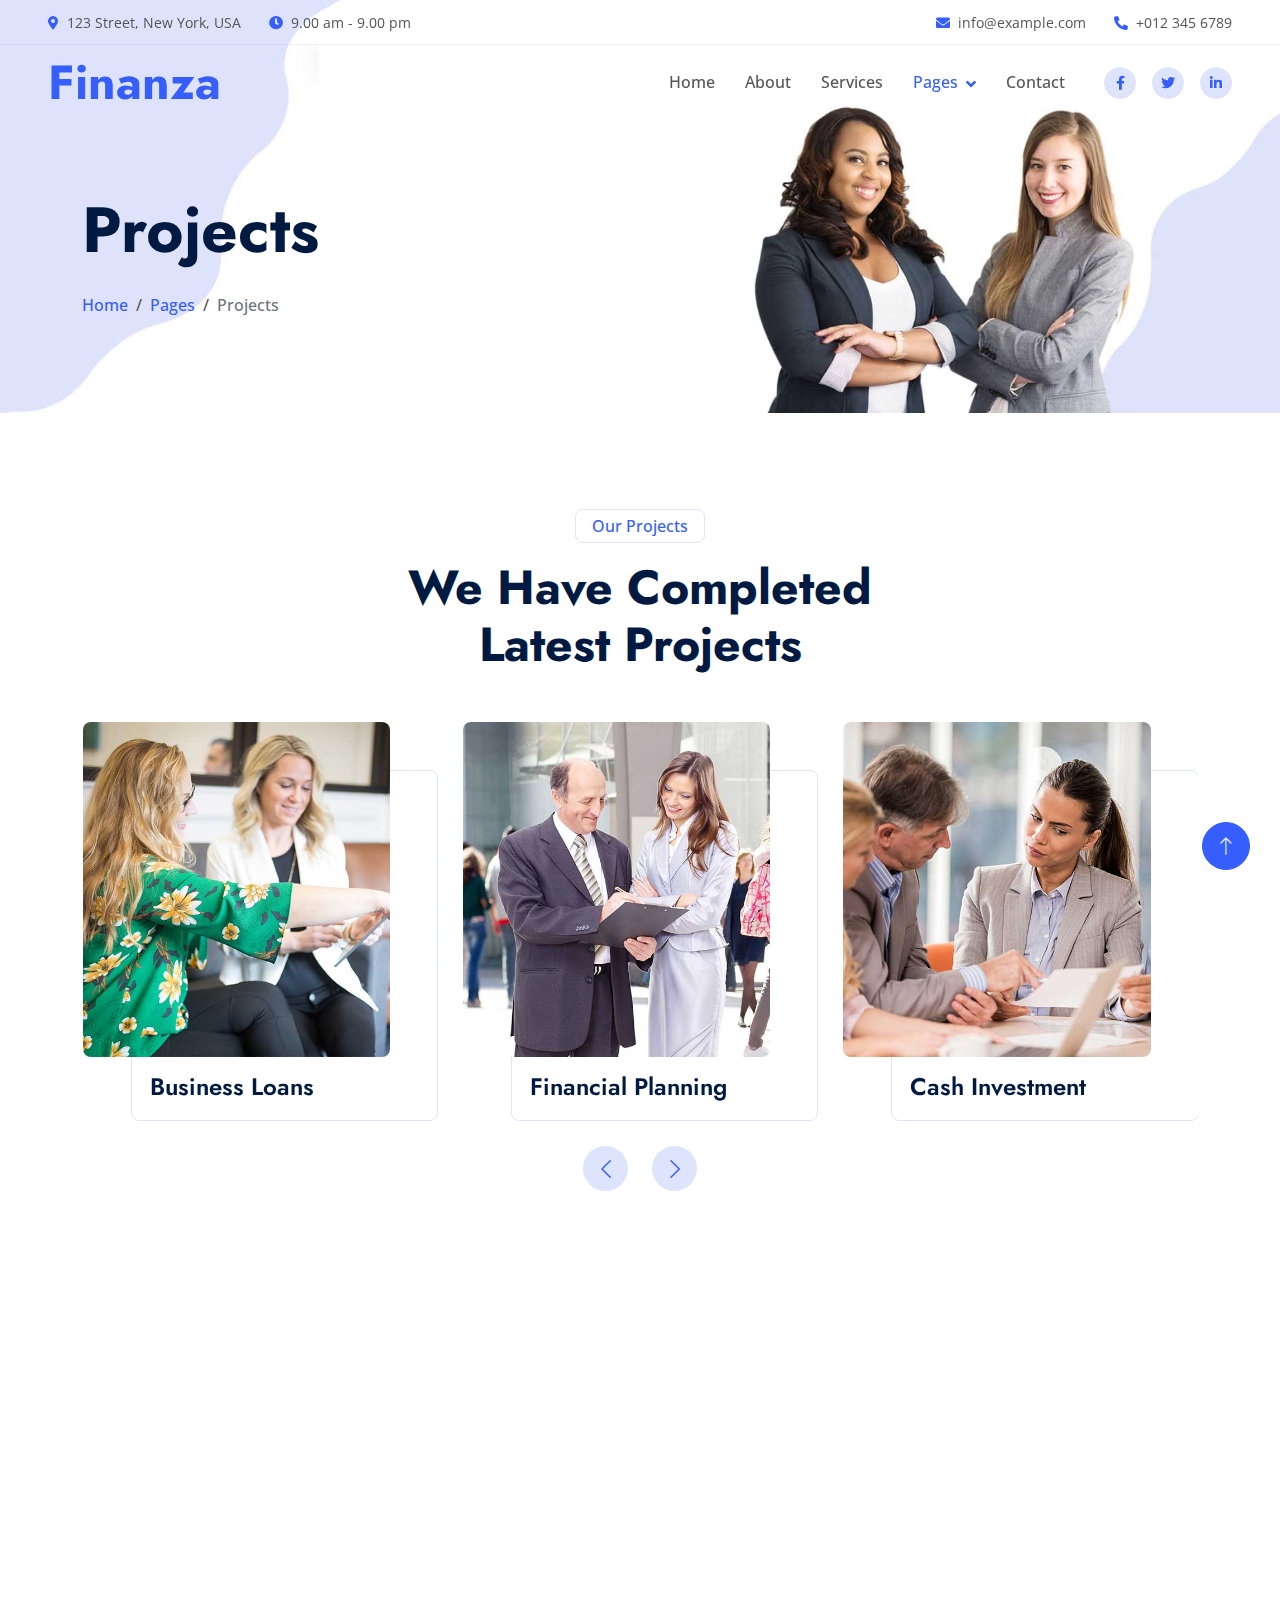
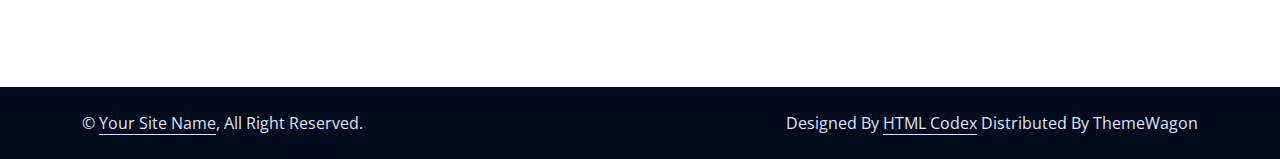
<file: project.html>
<!DOCTYPE html>
<html lang="en">

<head>
    <meta charset="utf-8">
    <title>Finanza - Financial Services Website Template</title>
    <meta content="width=device-width, initial-scale=1.0" name="viewport">
    <meta content="" name="keywords">
    <meta content="" name="description">

    <!-- Favicon -->
    <link href="img/favicon.ico" rel="icon">

    <!-- Google Web Fonts -->
    <link rel="preconnect" href="https://fonts.googleapis.com">
    <link rel="preconnect" href="https://fonts.gstatic.com" crossorigin>
    <link
        href="https://fonts.googleapis.com/css2?family=Jost:wght@500;600;700&family=Open+Sans:wght@400;500&display=swap"
        rel="stylesheet">

    <!-- Icon Font Stylesheet -->
    <link href="https://cdnjs.cloudflare.com/ajax/libs/font-awesome/5.10.0/css/all.min.css" rel="stylesheet">
    <link href="https://cdn.jsdelivr.net/npm/bootstrap-icons@1.4.1/font/bootstrap-icons.css" rel="stylesheet">

    <!-- Libraries Stylesheet -->
    <link href="lib/animate/animate.min.css" rel="stylesheet">
    <link href="lib/owlcarousel/assets/owl.carousel.min.css" rel="stylesheet">

    <!-- Customized Bootstrap Stylesheet -->
    <link href="css/bootstrap.min.css" rel="stylesheet">

    <!-- Template Stylesheet -->
    <link href="css/style.css" rel="stylesheet">
</head>

<body>
    <!-- Spinner Start -->
    <div id="spinner"
        class="show bg-white position-fixed translate-middle w-100 vh-100 top-50 start-50 d-flex align-items-center justify-content-center">
        <div class="spinner-border text-primary" role="status" style="width: 3rem; height: 3rem;"></div>
    </div>
    <!-- Spinner End -->


    <!-- Navbar Start -->
    <div class="container-fluid fixed-top px-0 wow fadeIn" data-wow-delay="0.1s">
        <div class="top-bar row gx-0 align-items-center d-none d-lg-flex">
            <div class="col-lg-6 px-5 text-start">
                <small><i class="fa fa-map-marker-alt text-primary me-2"></i>123 Street, New York, USA</small>
                <small class="ms-4"><i class="fa fa-clock text-primary me-2"></i>9.00 am - 9.00 pm</small>
            </div>
            <div class="col-lg-6 px-5 text-end">
                <small><i class="fa fa-envelope text-primary me-2"></i>info@example.com</small>
                <small class="ms-4"><i class="fa fa-phone-alt text-primary me-2"></i>+012 345 6789</small>
            </div>
        </div>

        <nav class="navbar navbar-expand-lg navbar-light py-lg-0 px-lg-5 wow fadeIn" data-wow-delay="0.1s">
            <a href="index.html" class="navbar-brand ms-4 ms-lg-0">
                <h1 class="display-5 text-primary m-0">Finanza</h1>
            </a>
            <button type="button" class="navbar-toggler me-4" data-bs-toggle="collapse"
                data-bs-target="#navbarCollapse">
                <span class="navbar-toggler-icon"></span>
            </button>
            <div class="collapse navbar-collapse" id="navbarCollapse">
                <div class="navbar-nav ms-auto p-4 p-lg-0">
                    <a href="index.html" class="nav-item nav-link">Home</a>
                    <a href="about.html" class="nav-item nav-link">About</a>
                    <a href="service.html" class="nav-item nav-link">Services</a>
                    <div class="nav-item dropdown">
                        <a href="#" class="nav-link dropdown-toggle active" data-bs-toggle="dropdown">Pages</a>
                        <div class="dropdown-menu border-light m-0">
                            <a href="project.html" class="dropdown-item active">Projects</a>
                            <a href="feature.html" class="dropdown-item">Features</a>
                            <a href="team.html" class="dropdown-item">Team Member</a>
                            <a href="testimonial.html" class="dropdown-item">Testimonial</a>
                            <a href="404.html" class="dropdown-item">404 Page</a>
                        </div>
                    </div>
                    <a href="contact.html" class="nav-item nav-link">Contact</a>
                </div>
                <div class="d-none d-lg-flex ms-2">
                    <a class="btn btn-light btn-sm-square rounded-circle ms-3" href="">
                        <small class="fab fa-facebook-f text-primary"></small>
                    </a>
                    <a class="btn btn-light btn-sm-square rounded-circle ms-3" href="">
                        <small class="fab fa-twitter text-primary"></small>
                    </a>
                    <a class="btn btn-light btn-sm-square rounded-circle ms-3" href="">
                        <small class="fab fa-linkedin-in text-primary"></small>
                    </a>
                </div>
            </div>
        </nav>
    </div>
    <!-- Navbar End -->


    <!-- Page Header Start -->
    <div class="container-fluid page-header mb-5 wow fadeIn" data-wow-delay="0.1s">
        <div class="container">
            <h1 class="display-3 mb-4 animated slideInDown">Projects</h1>
            <nav aria-label="breadcrumb animated slideInDown">
                <ol class="breadcrumb mb-0">
                    <li class="breadcrumb-item"><a href="#">Home</a></li>
                    <li class="breadcrumb-item"><a href="#">Pages</a></li>
                    <li class="breadcrumb-item active" aria-current="page">Projects</li>
                </ol>
            </nav>
        </div>
    </div>
    <!-- Page Header End -->


    <!-- Projects Start -->
    <div class="container-xxl py-5">
        <div class="container">
            <div class="text-center mx-auto wow fadeInUp" data-wow-delay="0.1s" style="max-width: 600px;">
                <p class="d-inline-block border rounded text-primary fw-semi-bold py-1 px-3">Our Projects</p>
                <h1 class="display-5 mb-5">We Have Completed Latest Projects</h1>
            </div>
            <div class="owl-carousel project-carousel wow fadeInUp" data-wow-delay="0.3s">
                <div class="project-item pe-5 pb-5">
                    <div class="project-img mb-3">
                        <img class="img-fluid rounded" src="img/service-1.jpg" alt="">
                        <a href=""><i class="fa fa-link fa-3x text-primary"></i></a>
                    </div>
                    <div class="project-title">
                        <h4 class="mb-0">Financial Planning</h4>
                    </div>
                </div>
                <div class="project-item pe-5 pb-5">
                    <div class="project-img mb-3">
                        <img class="img-fluid rounded" src="img/service-2.jpg" alt="">
                        <a href=""><i class="fa fa-link fa-3x text-primary"></i></a>
                    </div>
                    <div class="project-title">
                        <h4 class="mb-0">Cash Investment</h4>
                    </div>
                </div>
                <div class="project-item pe-5 pb-5">
                    <div class="project-img mb-3">
                        <img class="img-fluid rounded" src="img/service-3.jpg" alt="">
                        <a href=""><i class="fa fa-link fa-3x text-primary"></i></a>
                    </div>
                    <div class="project-title">
                        <h4 class="mb-0">Financial Consultancy</h4>
                    </div>
                </div>
                <div class="project-item pe-5 pb-5">
                    <div class="project-img mb-3">
                        <img class="img-fluid rounded" src="img/service-4.jpg" alt="">
                        <a href=""><i class="fa fa-link fa-3x text-primary"></i></a>
                    </div>
                    <div class="project-title">
                        <h4 class="mb-0">Business Loans</h4>
                    </div>
                </div>
            </div>
        </div>
    </div>
    <!-- Projects End -->


    <!-- Footer Start -->
    <div class="container-fluid bg-dark text-light footer mt-5 py-5 wow fadeIn" data-wow-delay="0.1s">
        <div class="container py-5">
            <div class="row g-5">
                <div class="col-lg-3 col-md-6">
                    <h4 class="text-white mb-4">Our Office</h4>
                    <p class="mb-2"><i class="fa fa-map-marker-alt me-3"></i>123 Street, New York, USA</p>
                    <p class="mb-2"><i class="fa fa-phone-alt me-3"></i>+012 345 67890</p>
                    <p class="mb-2"><i class="fa fa-envelope me-3"></i>info@example.com</p>
                    <div class="d-flex pt-2">
                        <a class="btn btn-square btn-outline-light rounded-circle me-2" href=""><i
                                class="fab fa-twitter"></i></a>
                        <a class="btn btn-square btn-outline-light rounded-circle me-2" href=""><i
                                class="fab fa-facebook-f"></i></a>
                        <a class="btn btn-square btn-outline-light rounded-circle me-2" href=""><i
                                class="fab fa-youtube"></i></a>
                        <a class="btn btn-square btn-outline-light rounded-circle me-2" href=""><i
                                class="fab fa-linkedin-in"></i></a>
                    </div>
                </div>
                <div class="col-lg-3 col-md-6">
                    <h4 class="text-white mb-4">Services</h4>
                    <a class="btn btn-link" href="">Financial Planning</a>
                    <a class="btn btn-link" href="">Cash Investment</a>
                    <a class="btn btn-link" href="">Financial Consultancy</a>
                    <a class="btn btn-link" href="">Business Loans</a>
                    <a class="btn btn-link" href="">Business Analysis</a>
                </div>
                <div class="col-lg-3 col-md-6">
                    <h4 class="text-white mb-4">Quick Links</h4>
                    <a class="btn btn-link" href="">About Us</a>
                    <a class="btn btn-link" href="">Contact Us</a>
                    <a class="btn btn-link" href="">Our Services</a>
                    <a class="btn btn-link" href="">Terms & Condition</a>
                    <a class="btn btn-link" href="">Support</a>
                </div>
                <div class="col-lg-3 col-md-6">
                    <h4 class="text-white mb-4">Newsletter</h4>
                    <p>Dolor amet sit justo amet elitr clita ipsum elitr est.</p>
                    <div class="position-relative w-100">
                        <input class="form-control bg-white border-0 w-100 py-3 ps-4 pe-5" type="text"
                            placeholder="Your email">
                        <button type="button"
                            class="btn btn-primary py-2 position-absolute top-0 end-0 mt-2 me-2">SignUp</button>
                    </div>
                </div>
            </div>
        </div>
    </div>
    <!-- Footer End -->


    <!-- Copyright Start -->
    <div class="container-fluid copyright py-4">
        <div class="container">
            <div class="row">
                <div class="col-md-6 text-center text-md-start mb-3 mb-md-0">
                    &copy; <a class="border-bottom" href="#">Your Site Name</a>, All Right Reserved.
                </div>
                <div class="col-md-6 text-center text-md-end">
                    <!--/*** This template is free as long as you keep the footer author’s credit link/attribution link/backlink. If you'd like to use the template without the footer author’s credit link/attribution link/backlink, you can purchase the Credit Removal License from "https://htmlcodex.com/credit-removal". Thank you for your support. ***/-->
                    Designed By <a class="border-bottom" href="https://htmlcodex.com">HTML Codex</a> Distributed By <a
                        href="https://themewagon.com">ThemeWagon</a>
                </div>
            </div>
        </div>
    </div>
    <!-- Copyright End -->


    <!-- Back to Top -->
    <a href="#" class="btn btn-lg btn-primary btn-lg-square rounded-circle back-to-top"><i
            class="bi bi-arrow-up"></i></a>


    <!-- JavaScript Libraries -->
    <script src="https://code.jquery.com/jquery-3.4.1.min.js"></script>
    <script src="https://cdn.jsdelivr.net/npm/bootstrap@5.0.0/dist/js/bootstrap.bundle.min.js"></script>
    <script src="lib/wow/wow.min.js"></script>
    <script src="lib/easing/easing.min.js"></script>
    <script src="lib/waypoints/waypoints.min.js"></script>
    <script src="lib/owlcarousel/owl.carousel.min.js"></script>
    <script src="lib/counterup/counterup.min.js"></script>

    <!-- Template Javascript -->
    <script src="js/main.js"></script>
</body>

</html>
</file>
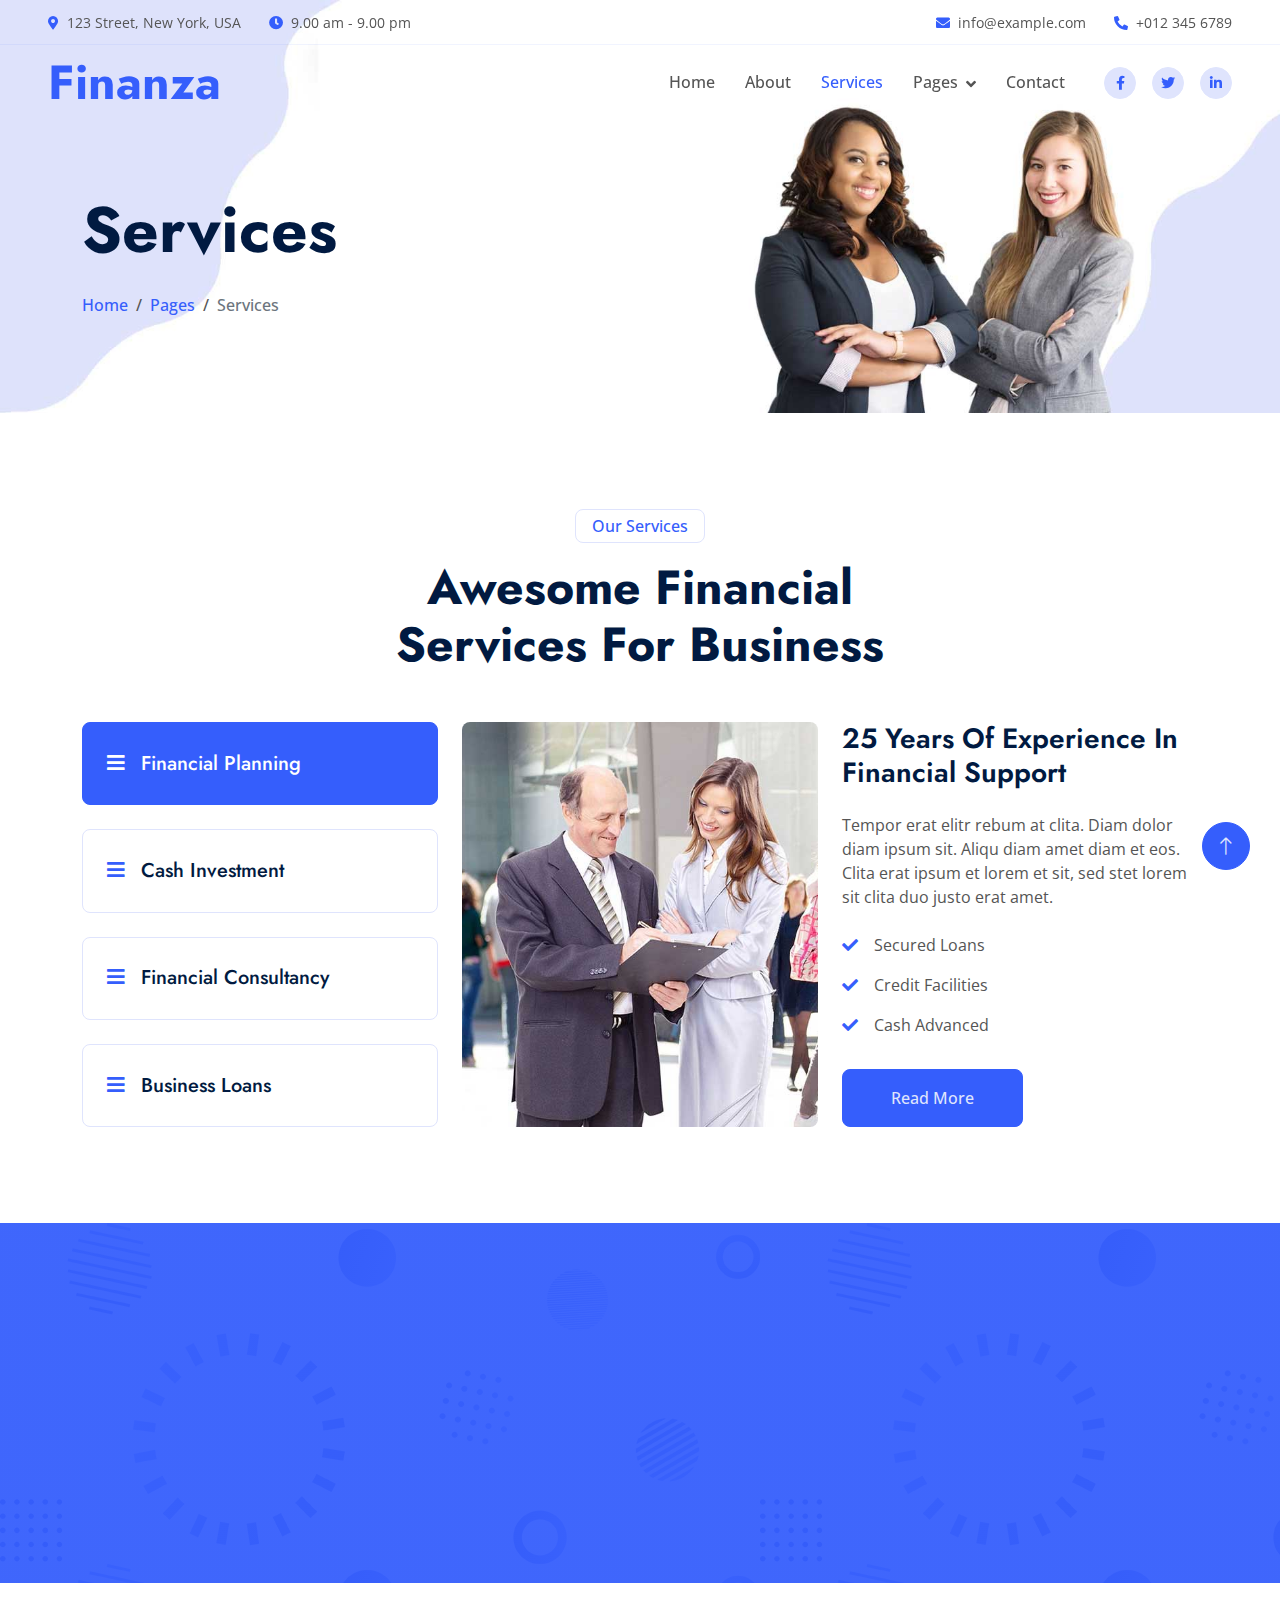
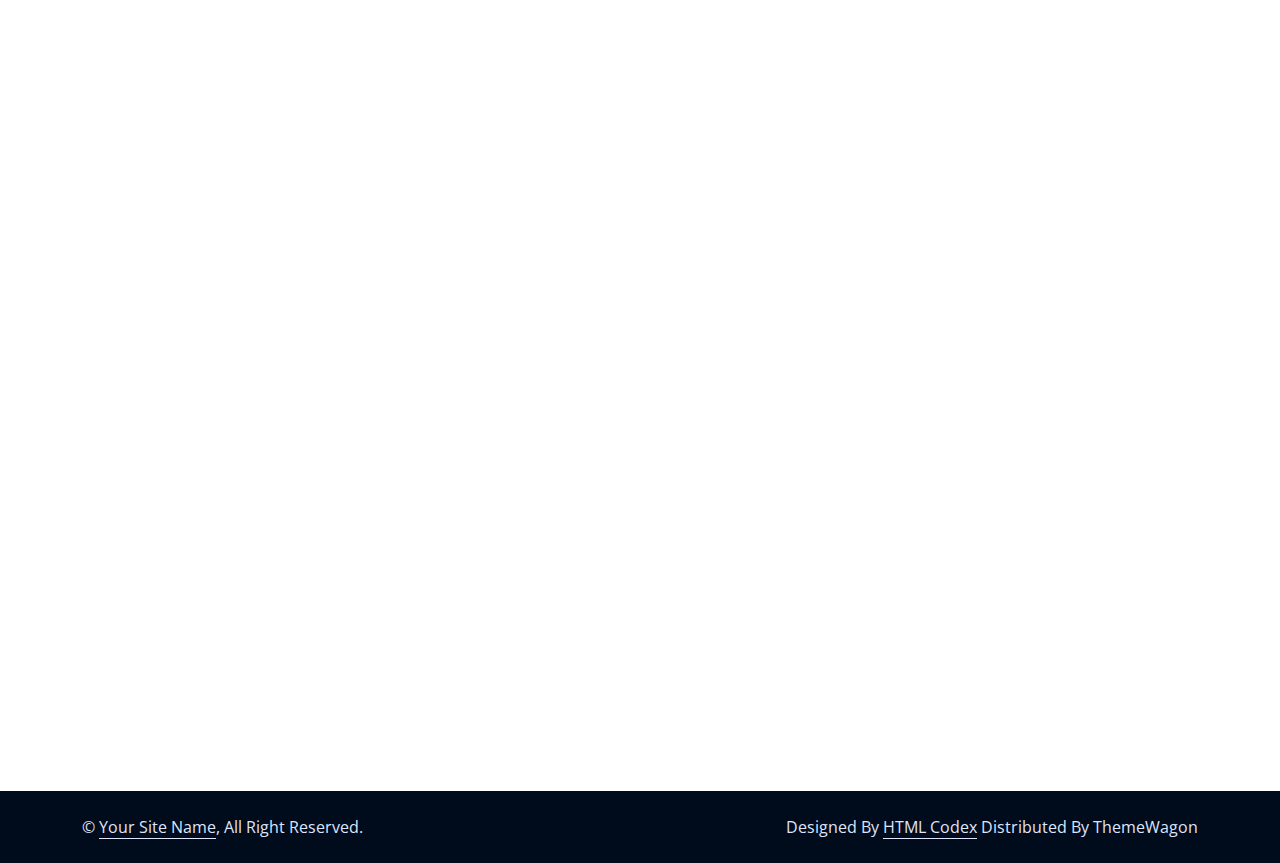
<file: service.html>
<!DOCTYPE html>
<html lang="en">

<head>
    <meta charset="utf-8">
    <title>Finanza - Financial Services Website Template</title>
    <meta content="width=device-width, initial-scale=1.0" name="viewport">
    <meta content="" name="keywords">
    <meta content="" name="description">

    <!-- Favicon -->
    <link href="img/favicon.ico" rel="icon">

    <!-- Google Web Fonts -->
    <link rel="preconnect" href="https://fonts.googleapis.com">
    <link rel="preconnect" href="https://fonts.gstatic.com" crossorigin>
    <link
        href="https://fonts.googleapis.com/css2?family=Jost:wght@500;600;700&family=Open+Sans:wght@400;500&display=swap"
        rel="stylesheet">

    <!-- Icon Font Stylesheet -->
    <link href="https://cdnjs.cloudflare.com/ajax/libs/font-awesome/5.10.0/css/all.min.css" rel="stylesheet">
    <link href="https://cdn.jsdelivr.net/npm/bootstrap-icons@1.4.1/font/bootstrap-icons.css" rel="stylesheet">

    <!-- Libraries Stylesheet -->
    <link href="lib/animate/animate.min.css" rel="stylesheet">
    <link href="lib/owlcarousel/assets/owl.carousel.min.css" rel="stylesheet">

    <!-- Customized Bootstrap Stylesheet -->
    <link href="css/bootstrap.min.css" rel="stylesheet">

    <!-- Template Stylesheet -->
    <link href="css/style.css" rel="stylesheet">
</head>

<body>
    <!-- Spinner Start -->
    <div id="spinner"
        class="show bg-white position-fixed translate-middle w-100 vh-100 top-50 start-50 d-flex align-items-center justify-content-center">
        <div class="spinner-border text-primary" role="status" style="width: 3rem; height: 3rem;"></div>
    </div>
    <!-- Spinner End -->


    <!-- Navbar Start -->
    <div class="container-fluid fixed-top px-0 wow fadeIn" data-wow-delay="0.1s">
        <div class="top-bar row gx-0 align-items-center d-none d-lg-flex">
            <div class="col-lg-6 px-5 text-start">
                <small><i class="fa fa-map-marker-alt text-primary me-2"></i>123 Street, New York, USA</small>
                <small class="ms-4"><i class="fa fa-clock text-primary me-2"></i>9.00 am - 9.00 pm</small>
            </div>
            <div class="col-lg-6 px-5 text-end">
                <small><i class="fa fa-envelope text-primary me-2"></i>info@example.com</small>
                <small class="ms-4"><i class="fa fa-phone-alt text-primary me-2"></i>+012 345 6789</small>
            </div>
        </div>

        <nav class="navbar navbar-expand-lg navbar-light py-lg-0 px-lg-5 wow fadeIn" data-wow-delay="0.1s">
            <a href="index.html" class="navbar-brand ms-4 ms-lg-0">
                <h1 class="display-5 text-primary m-0">Finanza</h1>
            </a>
            <button type="button" class="navbar-toggler me-4" data-bs-toggle="collapse"
                data-bs-target="#navbarCollapse">
                <span class="navbar-toggler-icon"></span>
            </button>
            <div class="collapse navbar-collapse" id="navbarCollapse">
                <div class="navbar-nav ms-auto p-4 p-lg-0">
                    <a href="index.html" class="nav-item nav-link">Home</a>
                    <a href="about.html" class="nav-item nav-link">About</a>
                    <a href="service.html" class="nav-item nav-link active">Services</a>
                    <div class="nav-item dropdown">
                        <a href="#" class="nav-link dropdown-toggle" data-bs-toggle="dropdown">Pages</a>
                        <div class="dropdown-menu border-light m-0">
                            <a href="project.html" class="dropdown-item">Projects</a>
                            <a href="feature.html" class="dropdown-item">Features</a>
                            <a href="team.html" class="dropdown-item">Team Member</a>
                            <a href="testimonial.html" class="dropdown-item">Testimonial</a>
                            <a href="404.html" class="dropdown-item">404 Page</a>
                        </div>
                    </div>
                    <a href="contact.html" class="nav-item nav-link">Contact</a>
                </div>
                <div class="d-none d-lg-flex ms-2">
                    <a class="btn btn-light btn-sm-square rounded-circle ms-3" href="">
                        <small class="fab fa-facebook-f text-primary"></small>
                    </a>
                    <a class="btn btn-light btn-sm-square rounded-circle ms-3" href="">
                        <small class="fab fa-twitter text-primary"></small>
                    </a>
                    <a class="btn btn-light btn-sm-square rounded-circle ms-3" href="">
                        <small class="fab fa-linkedin-in text-primary"></small>
                    </a>
                </div>
            </div>
        </nav>
    </div>
    <!-- Navbar End -->


    <!-- Page Header Start -->
    <div class="container-fluid page-header mb-5 wow fadeIn" data-wow-delay="0.1s">
        <div class="container">
            <h1 class="display-3 mb-4 animated slideInDown">Services</h1>
            <nav aria-label="breadcrumb animated slideInDown">
                <ol class="breadcrumb mb-0">
                    <li class="breadcrumb-item"><a href="#">Home</a></li>
                    <li class="breadcrumb-item"><a href="#">Pages</a></li>
                    <li class="breadcrumb-item active" aria-current="page">Services</li>
                </ol>
            </nav>
        </div>
    </div>
    <!-- Page Header End -->


    <!-- Service Start -->
    <div class="container-xxl service py-5">
        <div class="container">
            <div class="text-center mx-auto wow fadeInUp" data-wow-delay="0.1s" style="max-width: 600px;">
                <p class="d-inline-block border rounded text-primary fw-semi-bold py-1 px-3">Our Services</p>
                <h1 class="display-5 mb-5">Awesome Financial Services For Business</h1>
            </div>
            <div class="row g-4 wow fadeInUp" data-wow-delay="0.3s">
                <div class="col-lg-4">
                    <div class="nav nav-pills d-flex justify-content-between w-100 h-100 me-4">
                        <button class="nav-link w-100 d-flex align-items-center text-start border p-4 mb-4 active"
                            data-bs-toggle="pill" data-bs-target="#tab-pane-1" type="button">
                            <h5 class="m-0"><i class="fa fa-bars text-primary me-3"></i>Financial Planning</h5>
                        </button>
                        <button class="nav-link w-100 d-flex align-items-center text-start border p-4 mb-4"
                            data-bs-toggle="pill" data-bs-target="#tab-pane-2" type="button">
                            <h5 class="m-0"><i class="fa fa-bars text-primary me-3"></i>Cash Investment</h5>
                        </button>
                        <button class="nav-link w-100 d-flex align-items-center text-start border p-4 mb-4"
                            data-bs-toggle="pill" data-bs-target="#tab-pane-3" type="button">
                            <h5 class="m-0"><i class="fa fa-bars text-primary me-3"></i>Financial Consultancy</h5>
                        </button>
                        <button class="nav-link w-100 d-flex align-items-center text-start border p-4 mb-0"
                            data-bs-toggle="pill" data-bs-target="#tab-pane-4" type="button">
                            <h5 class="m-0"><i class="fa fa-bars text-primary me-3"></i>Business Loans</h5>
                        </button>
                    </div>
                </div>
                <div class="col-lg-8">
                    <div class="tab-content w-100">
                        <div class="tab-pane fade show active" id="tab-pane-1">
                            <div class="row g-4">
                                <div class="col-md-6" style="min-height: 350px;">
                                    <div class="position-relative h-100">
                                        <img class="position-absolute rounded w-100 h-100" src="img/service-1.jpg"
                                            style="object-fit: cover;" alt="">
                                    </div>
                                </div>
                                <div class="col-md-6">
                                    <h3 class="mb-4">25 Years Of Experience In Financial Support</h3>
                                    <p class="mb-4">Tempor erat elitr rebum at clita. Diam dolor diam ipsum sit. Aliqu
                                        diam amet diam et eos. Clita erat ipsum et lorem et sit, sed stet lorem sit
                                        clita duo justo erat amet.</p>
                                    <p><i class="fa fa-check text-primary me-3"></i>Secured Loans</p>
                                    <p><i class="fa fa-check text-primary me-3"></i>Credit Facilities</p>
                                    <p><i class="fa fa-check text-primary me-3"></i>Cash Advanced</p>
                                    <a href="" class="btn btn-primary py-3 px-5 mt-3">Read More</a>
                                </div>
                            </div>
                        </div>
                        <div class="tab-pane fade" id="tab-pane-2">
                            <div class="row g-4">
                                <div class="col-md-6" style="min-height: 350px;">
                                    <div class="position-relative h-100">
                                        <img class="position-absolute rounded w-100 h-100" src="img/service-2.jpg"
                                            style="object-fit: cover;" alt="">
                                    </div>
                                </div>
                                <div class="col-md-6">
                                    <h3 class="mb-4">25 Years Of Experience In Financial Support</h3>
                                    <p class="mb-4">Tempor erat elitr rebum at clita. Diam dolor diam ipsum sit. Aliqu
                                        diam amet diam et eos. Clita erat ipsum et lorem et sit, sed stet lorem sit
                                        clita duo justo erat amet.</p>
                                    <p><i class="fa fa-check text-primary me-3"></i>Secured Loans</p>
                                    <p><i class="fa fa-check text-primary me-3"></i>Credit Facilities</p>
                                    <p><i class="fa fa-check text-primary me-3"></i>Cash Advanced</p>
                                    <a href="" class="btn btn-primary py-3 px-5 mt-3">Read More</a>
                                </div>
                            </div>
                        </div>
                        <div class="tab-pane fade" id="tab-pane-3">
                            <div class="row g-4">
                                <div class="col-md-6" style="min-height: 350px;">
                                    <div class="position-relative h-100">
                                        <img class="position-absolute rounded w-100 h-100" src="img/service-3.jpg"
                                            style="object-fit: cover;" alt="">
                                    </div>
                                </div>
                                <div class="col-md-6">
                                    <h3 class="mb-4">25 Years Of Experience In Financial Support</h3>
                                    <p class="mb-4">Tempor erat elitr rebum at clita. Diam dolor diam ipsum sit. Aliqu
                                        diam amet diam et eos. Clita erat ipsum et lorem et sit, sed stet lorem sit
                                        clita duo justo erat amet.</p>
                                    <p><i class="fa fa-check text-primary me-3"></i>Secured Loans</p>
                                    <p><i class="fa fa-check text-primary me-3"></i>Credit Facilities</p>
                                    <p><i class="fa fa-check text-primary me-3"></i>Cash Advanced</p>
                                    <a href="" class="btn btn-primary py-3 px-5 mt-3">Read More</a>
                                </div>
                            </div>
                        </div>
                        <div class="tab-pane fade" id="tab-pane-4">
                            <div class="row g-4">
                                <div class="col-md-6" style="min-height: 350px;">
                                    <div class="position-relative h-100">
                                        <img class="position-absolute rounded w-100 h-100" src="img/service-4.jpg"
                                            style="object-fit: cover;" alt="">
                                    </div>
                                </div>
                                <div class="col-md-6">
                                    <h3 class="mb-4">25 Years Of Experience In Financial Support</h3>
                                    <p class="mb-4">Tempor erat elitr rebum at clita. Diam dolor diam ipsum sit. Aliqu
                                        diam amet diam et eos. Clita erat ipsum et lorem et sit, sed stet lorem sit
                                        clita duo justo erat amet.</p>
                                    <p><i class="fa fa-check text-primary me-3"></i>Secured Loans</p>
                                    <p><i class="fa fa-check text-primary me-3"></i>Credit Facilities</p>
                                    <p><i class="fa fa-check text-primary me-3"></i>Cash Advanced</p>
                                    <a href="" class="btn btn-primary py-3 px-5 mt-3">Read More</a>
                                </div>
                            </div>
                        </div>
                    </div>
                </div>
            </div>
        </div>
    </div>
    <!-- Service End -->


    <!-- Callback Start -->
    <div class="container-fluid callback mt-5 py-5">
        <div class="container pt-5">
            <div class="row justify-content-center">
                <div class="col-lg-7">
                    <div class="bg-white border rounded p-4 p-sm-5 wow fadeInUp" data-wow-delay="0.5s">
                        <div class="text-center mx-auto wow fadeInUp" data-wow-delay="0.1s" style="max-width: 600px;">
                            <p class="d-inline-block border rounded text-primary fw-semi-bold py-1 px-3">Get In Touch
                            </p>
                            <h1 class="display-5 mb-5">Request A Call-Back</h1>
                        </div>
                        <div class="row g-3">
                            <div class="col-sm-6">
                                <div class="form-floating">
                                    <input type="text" class="form-control" id="name" placeholder="Your Name">
                                    <label for="name">Your Name</label>
                                </div>
                            </div>
                            <div class="col-sm-6">
                                <div class="form-floating">
                                    <input type="email" class="form-control" id="mail" placeholder="Your Email">
                                    <label for="mail">Your Email</label>
                                </div>
                            </div>
                            <div class="col-sm-6">
                                <div class="form-floating">
                                    <input type="text" class="form-control" id="mobile" placeholder="Your Mobile">
                                    <label for="mobile">Your Mobile</label>
                                </div>
                            </div>
                            <div class="col-sm-6">
                                <div class="form-floating">
                                    <input type="text" class="form-control" id="subject" placeholder="Subject">
                                    <label for="subject">Subject</label>
                                </div>
                            </div>
                            <div class="col-12">
                                <div class="form-floating">
                                    <textarea class="form-control" placeholder="Leave a message here" id="message"
                                        style="height: 100px"></textarea>
                                    <label for="message">Message</label>
                                </div>
                            </div>
                            <div class="col-12 text-center">
                                <button class="btn btn-primary w-100 py-3" type="submit">Submit Now</button>
                            </div>
                        </div>
                    </div>
                </div>
            </div>
        </div>
    </div>
    <!-- Callback End -->


    <!-- Footer Start -->
    <div class="container-fluid bg-dark text-light footer mt-5 py-5 wow fadeIn" data-wow-delay="0.1s">
        <div class="container py-5">
            <div class="row g-5">
                <div class="col-lg-3 col-md-6">
                    <h4 class="text-white mb-4">Our Office</h4>
                    <p class="mb-2"><i class="fa fa-map-marker-alt me-3"></i>123 Street, New York, USA</p>
                    <p class="mb-2"><i class="fa fa-phone-alt me-3"></i>+012 345 67890</p>
                    <p class="mb-2"><i class="fa fa-envelope me-3"></i>info@example.com</p>
                    <div class="d-flex pt-2">
                        <a class="btn btn-square btn-outline-light rounded-circle me-2" href=""><i
                                class="fab fa-twitter"></i></a>
                        <a class="btn btn-square btn-outline-light rounded-circle me-2" href=""><i
                                class="fab fa-facebook-f"></i></a>
                        <a class="btn btn-square btn-outline-light rounded-circle me-2" href=""><i
                                class="fab fa-youtube"></i></a>
                        <a class="btn btn-square btn-outline-light rounded-circle me-2" href=""><i
                                class="fab fa-linkedin-in"></i></a>
                    </div>
                </div>
                <div class="col-lg-3 col-md-6">
                    <h4 class="text-white mb-4">Services</h4>
                    <a class="btn btn-link" href="">Financial Planning</a>
                    <a class="btn btn-link" href="">Cash Investment</a>
                    <a class="btn btn-link" href="">Financial Consultancy</a>
                    <a class="btn btn-link" href="">Business Loans</a>
                    <a class="btn btn-link" href="">Business Analysis</a>
                </div>
                <div class="col-lg-3 col-md-6">
                    <h4 class="text-white mb-4">Quick Links</h4>
                    <a class="btn btn-link" href="">About Us</a>
                    <a class="btn btn-link" href="">Contact Us</a>
                    <a class="btn btn-link" href="">Our Services</a>
                    <a class="btn btn-link" href="">Terms & Condition</a>
                    <a class="btn btn-link" href="">Support</a>
                </div>
                <div class="col-lg-3 col-md-6">
                    <h4 class="text-white mb-4">Newsletter</h4>
                    <p>Dolor amet sit justo amet elitr clita ipsum elitr est.</p>
                    <div class="position-relative w-100">
                        <input class="form-control bg-white border-0 w-100 py-3 ps-4 pe-5" type="text"
                            placeholder="Your email">
                        <button type="button"
                            class="btn btn-primary py-2 position-absolute top-0 end-0 mt-2 me-2">SignUp</button>
                    </div>
                </div>
            </div>
        </div>
    </div>
    <!-- Footer End -->


    <!-- Copyright Start -->
    <div class="container-fluid copyright py-4">
        <div class="container">
            <div class="row">
                <div class="col-md-6 text-center text-md-start mb-3 mb-md-0">
                    &copy; <a class="border-bottom" href="#">Your Site Name</a>, All Right Reserved.
                </div>
                <div class="col-md-6 text-center text-md-end">
                    <!--/*** This template is free as long as you keep the footer author’s credit link/attribution link/backlink. If you'd like to use the template without the footer author’s credit link/attribution link/backlink, you can purchase the Credit Removal License from "https://htmlcodex.com/credit-removal". Thank you for your support. ***/-->
                    Designed By <a class="border-bottom" href="https://htmlcodex.com">HTML Codex</a> Distributed By <a
                        href="https://themewagon.com">ThemeWagon</a>
                </div>
            </div>
        </div>
    </div>
    <!-- Copyright End -->


    <!-- Back to Top -->
    <a href="#" class="btn btn-lg btn-primary btn-lg-square rounded-circle back-to-top"><i
            class="bi bi-arrow-up"></i></a>


    <!-- JavaScript Libraries -->
    <script src="https://code.jquery.com/jquery-3.4.1.min.js"></script>
    <script src="https://cdn.jsdelivr.net/npm/bootstrap@5.0.0/dist/js/bootstrap.bundle.min.js"></script>
    <script src="lib/wow/wow.min.js"></script>
    <script src="lib/easing/easing.min.js"></script>
    <script src="lib/waypoints/waypoints.min.js"></script>
    <script src="lib/owlcarousel/owl.carousel.min.js"></script>
    <script src="lib/counterup/counterup.min.js"></script>

    <!-- Template Javascript -->
    <script src="js/main.js"></script>
</body>

</html>
</file>
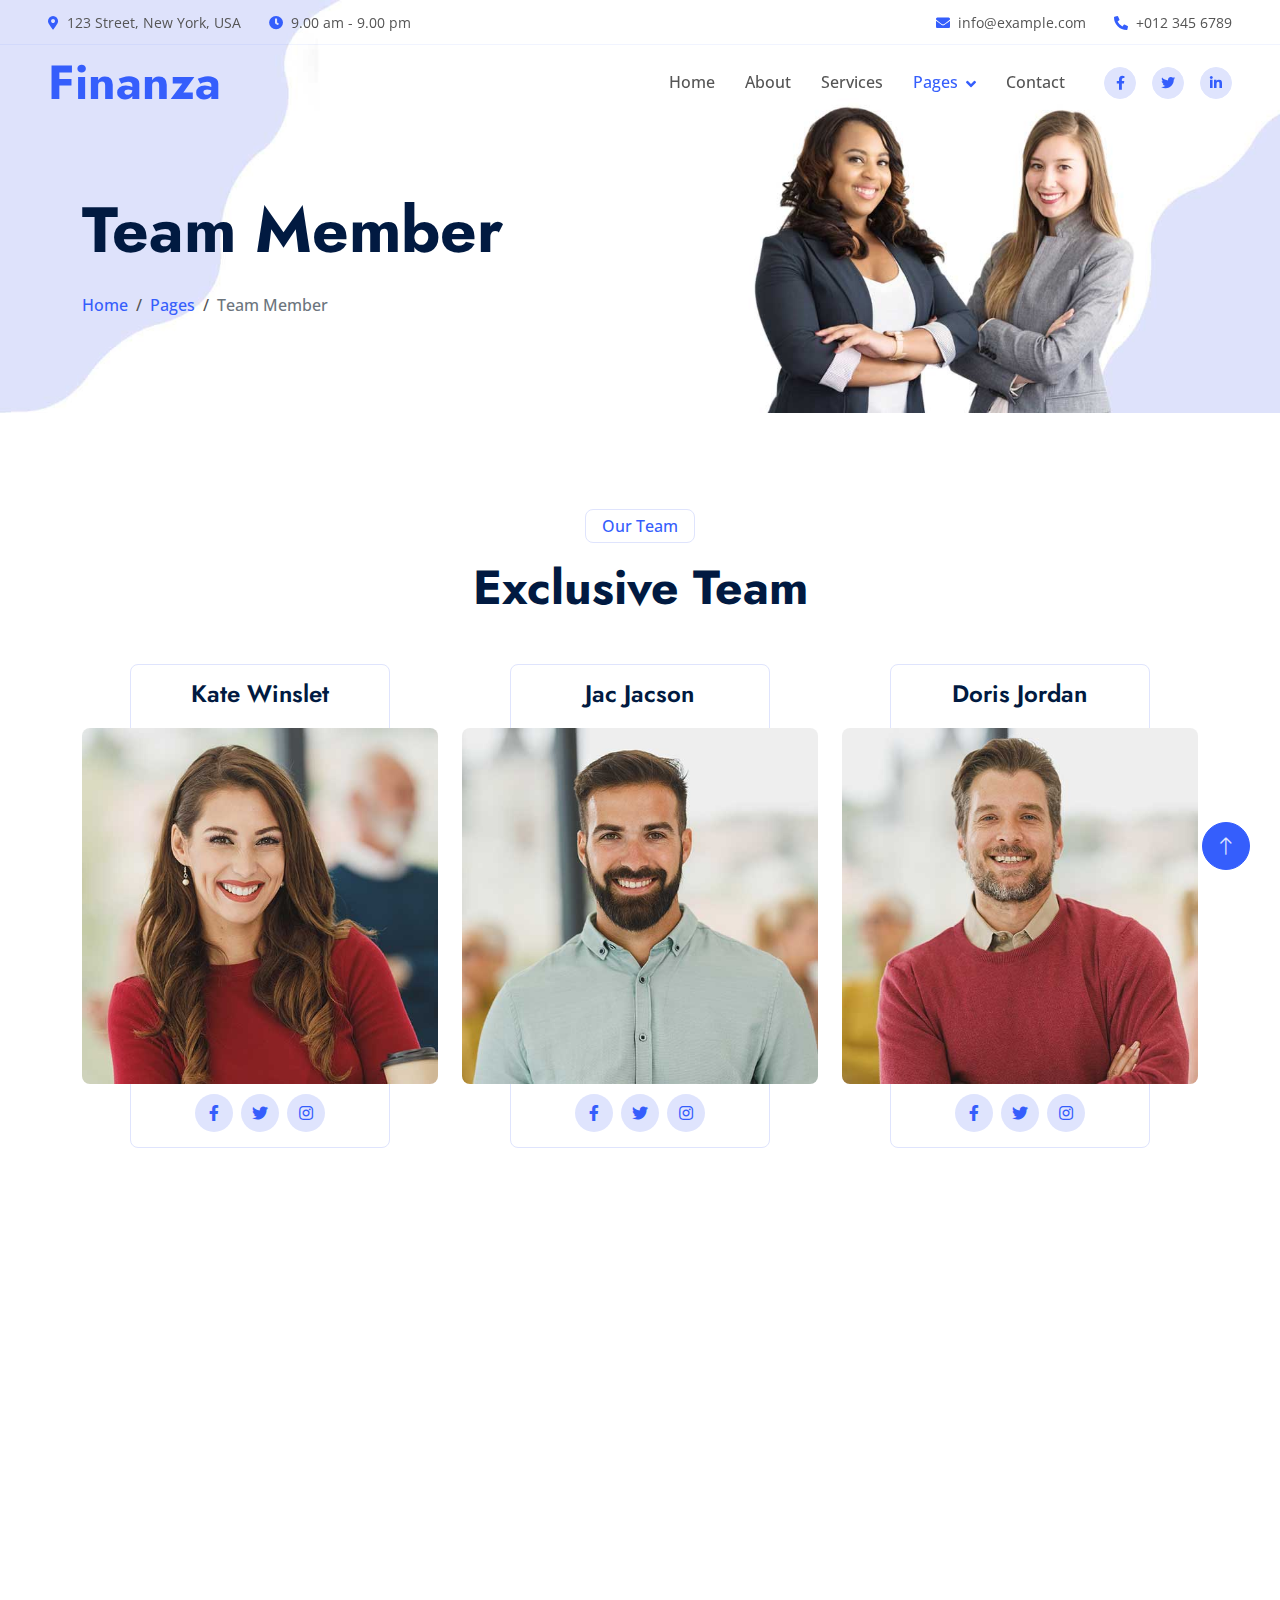
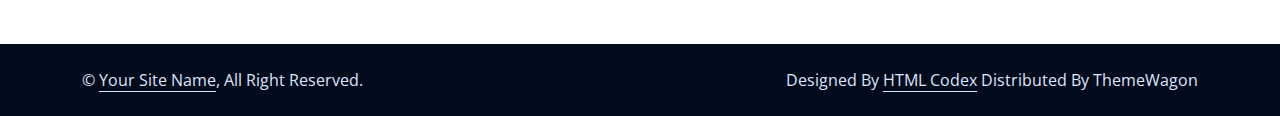
<file: team.html>
<!DOCTYPE html>
<html lang="en">
  <head>
    <meta charset="utf-8" />
    <title>Finanza - Financial Services Website Template</title>
    <meta content="width=device-width, initial-scale=1.0" name="viewport" />
    <meta content="" name="keywords" />
    <meta content="" name="description" />

    <!-- Favicon -->
    <link href="img/favicon.ico" rel="icon" />

    <!-- Google Web Fonts -->
    <link rel="preconnect" href="https://fonts.googleapis.com" />
    <link rel="preconnect" href="https://fonts.gstatic.com" crossorigin />
    <link
      href="https://fonts.googleapis.com/css2?family=Jost:wght@500;600;700&family=Open+Sans:wght@400;500&display=swap"
      rel="stylesheet"
    />

    <!-- Icon Font Stylesheet -->
    <link
      href="https://cdnjs.cloudflare.com/ajax/libs/font-awesome/5.10.0/css/all.min.css"
      rel="stylesheet"
    />
    <link
      href="https://cdn.jsdelivr.net/npm/bootstrap-icons@1.4.1/font/bootstrap-icons.css"
      rel="stylesheet"
    />

    <!-- Libraries Stylesheet -->
    <link href="lib/animate/animate.min.css" rel="stylesheet" />
    <link href="lib/owlcarousel/assets/owl.carousel.min.css" rel="stylesheet" />

    <!-- Customized Bootstrap Stylesheet -->
    <link href="css/bootstrap.min.css" rel="stylesheet" />

    <!-- Template Stylesheet -->
    <link href="css/style.css" rel="stylesheet" />
  </head>

  <body>
    <!-- Spinner Start -->
    <div
      id="spinner"
      class="show bg-white position-fixed translate-middle w-100 vh-100 top-50 start-50 d-flex align-items-center justify-content-center"
    >
      <div
        class="spinner-border text-primary"
        role="status"
        style="width: 3rem; height: 3rem"
      ></div>
    </div>
    <!-- Spinner End -->

    <!-- Navbar Start -->
    <div
      class="container-fluid fixed-top px-0 wow fadeIn"
      data-wow-delay="0.1s"
    >
      <div class="top-bar row gx-0 align-items-center d-none d-lg-flex">
        <div class="col-lg-6 px-5 text-start">
          <small
            ><i class="fa fa-map-marker-alt text-primary me-2"></i>123 Street,
            New York, USA</small
          >
          <small class="ms-4"
            ><i class="fa fa-clock text-primary me-2"></i>9.00 am - 9.00
            pm</small
          >
        </div>
        <div class="col-lg-6 px-5 text-end">
          <small
            ><i class="fa fa-envelope text-primary me-2"></i
            >info@example.com</small
          >
          <small class="ms-4"
            ><i class="fa fa-phone-alt text-primary me-2"></i>+012 345
            6789</small
          >
        </div>
      </div>

      <nav
        class="navbar navbar-expand-lg navbar-light py-lg-0 px-lg-5 wow fadeIn"
        data-wow-delay="0.1s"
      >
        <a href="index.html" class="navbar-brand ms-4 ms-lg-0">
          <h1 class="display-5 text-primary m-0">Finanza</h1>
        </a>
        <button
          type="button"
          class="navbar-toggler me-4"
          data-bs-toggle="collapse"
          data-bs-target="#navbarCollapse"
          aria-controls="navbarCollapse"
          aria-expanded="false"
          aria-label="Toggle navigation"
        >
          <span class="navbar-toggler-icon"></span>
        </button>
        <div class="collapse navbar-collapse" id="navbarCollapse">
          <div class="navbar-nav ms-auto p-4 p-lg-0">
            <a href="index.html" class="nav-item nav-link">Home</a>
            <a href="about.html" class="nav-item nav-link">About</a>
            <a href="service.html" class="nav-item nav-link">Services</a>
            <div class="nav-item dropdown">
              <a
                href="#"
                class="nav-link dropdown-toggle active"
                data-bs-toggle="dropdown"
                >Pages</a
              >
              <div class="dropdown-menu border-light m-0">
                <a href="project.html" class="dropdown-item">Projects</a>
                <a href="feature.html" class="dropdown-item">Features</a>
                <a href="team.html" class="dropdown-item active">Team Member</a>
                <a href="testimonial.html" class="dropdown-item">Testimonial</a>
                <a href="404.html" class="dropdown-item">404 Page</a>
              </div>
            </div>
            <a href="contact.html" class="nav-item nav-link">Contact</a>
          </div>
          <div class="d-none d-lg-flex ms-2">
            <a class="btn btn-light btn-sm-square rounded-circle ms-3" href="">
              <small class="fab fa-facebook-f text-primary"></small>
            </a>
            <a class="btn btn-light btn-sm-square rounded-circle ms-3" href="">
              <small class="fab fa-twitter text-primary"></small>
            </a>
            <a class="btn btn-light btn-sm-square rounded-circle ms-3" href="">
              <small class="fab fa-linkedin-in text-primary"></small>
            </a>
          </div>
        </div>
      </nav>
    </div>
    <!-- Navbar End -->

    <!-- Page Header Start -->
    <div
      class="container-fluid page-header mb-5 wow fadeIn"
      data-wow-delay="0.1s"
    >
      <div class="container">
        <h1 class="display-3 mb-4 animated slideInDown">Team Member</h1>
        <nav aria-label="breadcrumb animated slideInDown">
          <ol class="breadcrumb mb-0">
            <li class="breadcrumb-item"><a href="#">Home</a></li>
            <li class="breadcrumb-item"><a href="#">Pages</a></li>
            <li class="breadcrumb-item active" aria-current="page">
              Team Member
            </li>
          </ol>
        </nav>
      </div>
    </div>
    <!-- Page Header End -->

    <!-- Team Start -->
    <div class="container-xxl py-5">
      <div class="container">
        <div
          class="text-center mx-auto wow fadeInUp"
          data-wow-delay="0.1s"
          style="max-width: 600px"
        >
          <p
            class="d-inline-block border rounded text-primary fw-semi-bold py-1 px-3"
          >
            Our Team
          </p>
          <h1 class="display-5 mb-5">Exclusive Team</h1>
        </div>
        <div class="row g-4">
          <div class="col-lg-4 col-md-6 wow fadeInUp" data-wow-delay="0.1s">
            <div class="team-item">
              <img class="img-fluid rounded" src="img/team-1.jpg" alt="" />
              <div class="team-text">
                <h4 class="mb-0">Kate Winslet</h4>
                <div class="team-social d-flex">
                  <a class="btn btn-square rounded-circle mx-1" href=""
                    ><i class="fab fa-facebook-f"></i
                  ></a>
                  <a class="btn btn-square rounded-circle mx-1" href=""
                    ><i class="fab fa-twitter"></i
                  ></a>
                  <a class="btn btn-square rounded-circle mx-1" href=""
                    ><i class="fab fa-instagram"></i
                  ></a>
                </div>
              </div>
            </div>
          </div>
          <div class="col-lg-4 col-md-6 wow fadeInUp" data-wow-delay="0.3s">
            <div class="team-item">
              <img class="img-fluid rounded" src="img/team-2.jpg" alt="" />
              <div class="team-text">
                <h4 class="mb-0">Jac Jacson</h4>
                <div class="team-social d-flex">
                  <a class="btn btn-square rounded-circle mx-1" href=""
                    ><i class="fab fa-facebook-f"></i
                  ></a>
                  <a class="btn btn-square rounded-circle mx-1" href=""
                    ><i class="fab fa-twitter"></i
                  ></a>
                  <a class="btn btn-square rounded-circle mx-1" href=""
                    ><i class="fab fa-instagram"></i
                  ></a>
                </div>
              </div>
            </div>
          </div>
          <div class="col-lg-4 col-md-6 wow fadeInUp" data-wow-delay="0.5s">
            <div class="team-item">
              <img class="img-fluid rounded" src="img/team-3.jpg" alt="" />
              <div class="team-text">
                <h4 class="mb-0">Doris Jordan</h4>
                <div class="team-social d-flex">
                  <a class="btn btn-square rounded-circle mx-1" href=""
                    ><i class="fab fa-facebook-f"></i
                  ></a>
                  <a class="btn btn-square rounded-circle mx-1" href=""
                    ><i class="fab fa-twitter"></i
                  ></a>
                  <a class="btn btn-square rounded-circle mx-1" href=""
                    ><i class="fab fa-instagram"></i
                  ></a>
                </div>
              </div>
            </div>
          </div>
        </div>
      </div>
    </div>
    <!-- Team End -->

    <!-- Footer Start -->
    <div
      class="container-fluid bg-dark text-light footer mt-5 py-5 wow fadeIn"
      data-wow-delay="0.1s"
    >
      <div class="container py-5">
        <div class="row g-5">
          <div class="col-lg-3 col-md-6">
            <h4 class="text-white mb-4">Our Office</h4>
            <p class="mb-2">
              <i class="fa fa-map-marker-alt me-3"></i>123 Street, New York, USA
            </p>
            <p class="mb-2">
              <i class="fa fa-phone-alt me-3"></i>+012 345 67890
            </p>
            <p class="mb-2">
              <i class="fa fa-envelope me-3"></i>info@example.com
            </p>
            <div class="d-flex pt-2">
              <a
                class="btn btn-square btn-outline-light rounded-circle me-2"
                href=""
                ><i class="fab fa-twitter"></i
              ></a>
              <a
                class="btn btn-square btn-outline-light rounded-circle me-2"
                href=""
                ><i class="fab fa-facebook-f"></i
              ></a>
              <a
                class="btn btn-square btn-outline-light rounded-circle me-2"
                href=""
                ><i class="fab fa-youtube"></i
              ></a>
              <a
                class="btn btn-square btn-outline-light rounded-circle me-2"
                href=""
                ><i class="fab fa-linkedin-in"></i
              ></a>
            </div>
          </div>
          <div class="col-lg-3 col-md-6">
            <h4 class="text-white mb-4">Services</h4>
            <a class="btn btn-link" href="">Financial Planning</a>
            <a class="btn btn-link" href="">Cash Investment</a>
            <a class="btn btn-link" href="">Financial Consultancy</a>
            <a class="btn btn-link" href="">Business Loans</a>
            <a class="btn btn-link" href="">Business Analysis</a>
          </div>
          <div class="col-lg-3 col-md-6">
            <h4 class="text-white mb-4">Quick Links</h4>
            <a class="btn btn-link" href="">About Us</a>
            <a class="btn btn-link" href="">Contact Us</a>
            <a class="btn btn-link" href="">Our Services</a>
            <a class="btn btn-link" href="">Terms & Condition</a>
            <a class="btn btn-link" href="">Support</a>
          </div>
          <div class="col-lg-3 col-md-6">
            <h4 class="text-white mb-4">Newsletter</h4>
            <p>Dolor amet sit justo amet elitr clita ipsum elitr est.</p>
            <div class="position-relative w-100">
              <input
                class="form-control bg-white border-0 w-100 py-3 ps-4 pe-5"
                type="text"
                placeholder="Your email"
              />
              <button
                type="button"
                class="btn btn-primary py-2 position-absolute top-0 end-0 mt-2 me-2"
              >
                SignUp
              </button>
            </div>
          </div>
        </div>
      </div>
    </div>
    <!-- Footer End -->

    <!-- Copyright Start -->
    <div class="container-fluid copyright py-4">
      <div class="container">
        <div class="row">
          <div class="col-md-6 text-center text-md-start mb-3 mb-md-0">
            &copy; <a class="border-bottom" href="#">Your Site Name</a>, All
            Right Reserved.
          </div>
          <div class="col-md-6 text-center text-md-end">
            <!--/*** This template is free as long as you keep the footer author’s credit link/attribution link/backlink. If you'd like to use the template without the footer author’s credit link/attribution link/backlink, you can purchase the Credit Removal License from "https://htmlcodex.com/credit-removal". Thank you for your support. ***/-->
            Designed By
            <a class="border-bottom" href="https://htmlcodex.com">HTML Codex</a>
            Distributed By <a href="https://themewagon.com">ThemeWagon</a>
          </div>
        </div>
      </div>
    </div>
    <!-- Copyright End -->

    <!-- Back to Top -->
    <a
      href="#"
      class="btn btn-lg btn-primary btn-lg-square rounded-circle back-to-top"
      ><i class="bi bi-arrow-up"></i
    ></a>

    <!-- JavaScript Libraries -->
    <script src="https://code.jquery.com/jquery-3.4.1.min.js"></script>
    <script src="https://cdn.jsdelivr.net/npm/bootstrap@5.0.0/dist/js/bootstrap.bundle.min.js"></script>
    <script src="lib/wow/wow.min.js"></script>
    <script src="lib/easing/easing.min.js"></script>
    <script src="lib/waypoints/waypoints.min.js"></script>
    <script src="lib/owlcarousel/owl.carousel.min.js"></script>
    <script src="lib/counterup/counterup.min.js"></script>

    <!-- Template Javascript -->
    <script src="js/main.js"></script>
  </body>
</html>
</file>
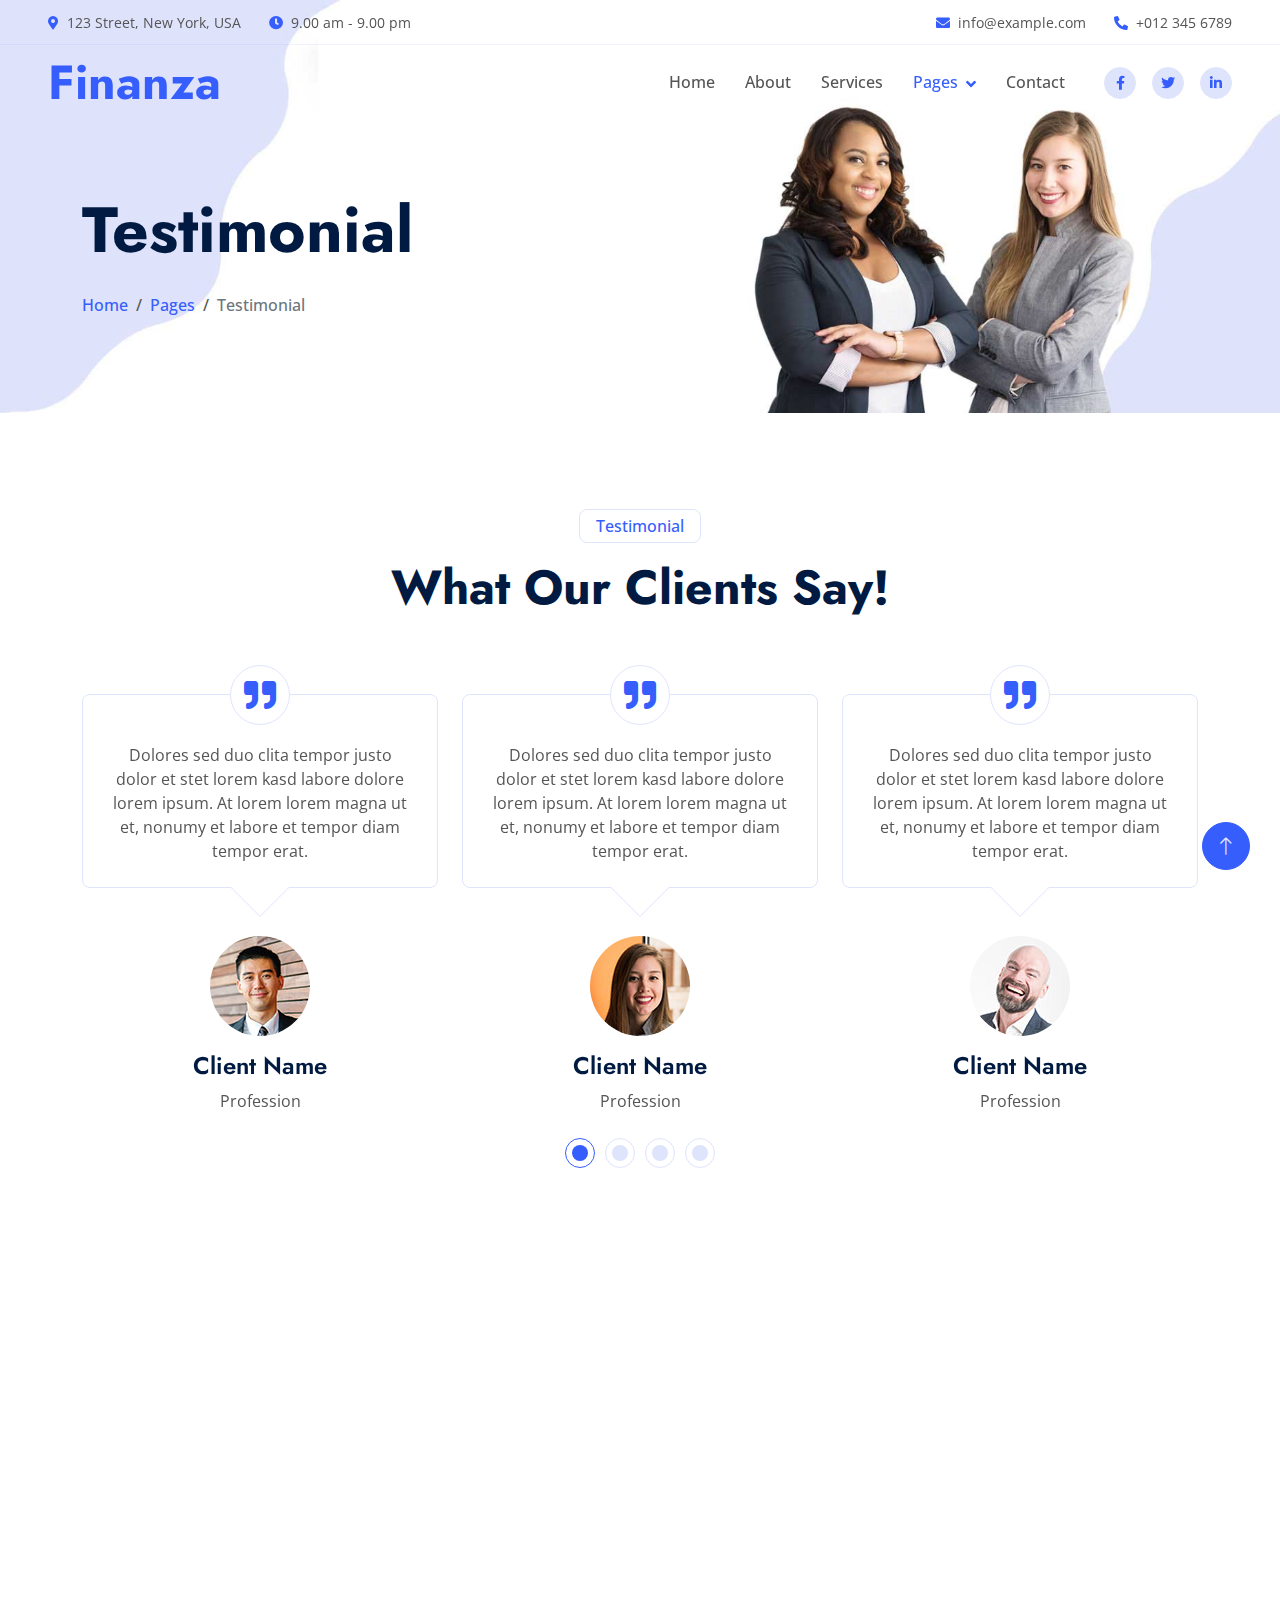
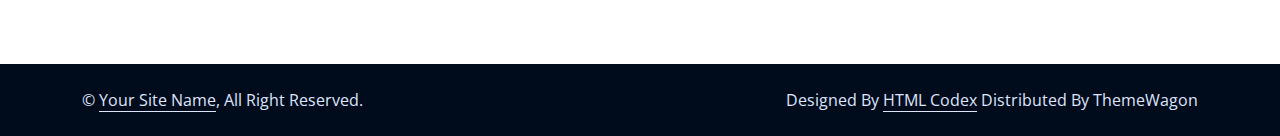
<file: testimonial.html>
<!DOCTYPE html>
<html lang="en">

<head>
    <meta charset="utf-8">
    <title>Finanza - Financial Services Website Template</title>
    <meta content="width=device-width, initial-scale=1.0" name="viewport">
    <meta content="" name="keywords">
    <meta content="" name="description">

    <!-- Favicon -->
    <link href="img/favicon.ico" rel="icon">

    <!-- Google Web Fonts -->
    <link rel="preconnect" href="https://fonts.googleapis.com">
    <link rel="preconnect" href="https://fonts.gstatic.com" crossorigin>
    <link
        href="https://fonts.googleapis.com/css2?family=Jost:wght@500;600;700&family=Open+Sans:wght@400;500&display=swap"
        rel="stylesheet">

    <!-- Icon Font Stylesheet -->
    <link href="https://cdnjs.cloudflare.com/ajax/libs/font-awesome/5.10.0/css/all.min.css" rel="stylesheet">
    <link href="https://cdn.jsdelivr.net/npm/bootstrap-icons@1.4.1/font/bootstrap-icons.css" rel="stylesheet">

    <!-- Libraries Stylesheet -->
    <link href="lib/animate/animate.min.css" rel="stylesheet">
    <link href="lib/owlcarousel/assets/owl.carousel.min.css" rel="stylesheet">

    <!-- Customized Bootstrap Stylesheet -->
    <link href="css/bootstrap.min.css" rel="stylesheet">

    <!-- Template Stylesheet -->
    <link href="css/style.css" rel="stylesheet">
</head>

<body>
    <!-- Spinner Start -->
    <div id="spinner"
        class="show bg-white position-fixed translate-middle w-100 vh-100 top-50 start-50 d-flex align-items-center justify-content-center">
        <div class="spinner-border text-primary" role="status" style="width: 3rem; height: 3rem;"></div>
    </div>
    <!-- Spinner End -->


    <!-- Navbar Start -->
    <div class="container-fluid fixed-top px-0 wow fadeIn" data-wow-delay="0.1s">
        <div class="top-bar row gx-0 align-items-center d-none d-lg-flex">
            <div class="col-lg-6 px-5 text-start">
                <small><i class="fa fa-map-marker-alt text-primary me-2"></i>123 Street, New York, USA</small>
                <small class="ms-4"><i class="fa fa-clock text-primary me-2"></i>9.00 am - 9.00 pm</small>
            </div>
            <div class="col-lg-6 px-5 text-end">
                <small><i class="fa fa-envelope text-primary me-2"></i>info@example.com</small>
                <small class="ms-4"><i class="fa fa-phone-alt text-primary me-2"></i>+012 345 6789</small>
            </div>
        </div>

        <nav class="navbar navbar-expand-lg navbar-light py-lg-0 px-lg-5 wow fadeIn" data-wow-delay="0.1s">
            <a href="index.html" class="navbar-brand ms-4 ms-lg-0">
                <h1 class="display-5 text-primary m-0">Finanza</h1>
            </a>
            <button type="button" class="navbar-toggler me-4" data-bs-toggle="collapse"
                data-bs-target="#navbarCollapse">
                <span class="navbar-toggler-icon"></span>
            </button>
            <div class="collapse navbar-collapse" id="navbarCollapse">
                <div class="navbar-nav ms-auto p-4 p-lg-0">
                    <a href="index.html" class="nav-item nav-link">Home</a>
                    <a href="about.html" class="nav-item nav-link">About</a>
                    <a href="service.html" class="nav-item nav-link">Services</a>
                    <div class="nav-item dropdown">
                        <a href="#" class="nav-link dropdown-toggle active" data-bs-toggle="dropdown">Pages</a>
                        <div class="dropdown-menu border-light m-0">
                            <a href="project.html" class="dropdown-item">Projects</a>
                            <a href="feature.html" class="dropdown-item">Features</a>
                            <a href="team.html" class="dropdown-item">Team Member</a>
                            <a href="testimonial.html" class="dropdown-item active">Testimonial</a>
                            <a href="404.html" class="dropdown-item">404 Page</a>
                        </div>
                    </div>
                    <a href="contact.html" class="nav-item nav-link">Contact</a>
                </div>
                <div class="d-none d-lg-flex ms-2">
                    <a class="btn btn-light btn-sm-square rounded-circle ms-3" href="">
                        <small class="fab fa-facebook-f text-primary"></small>
                    </a>
                    <a class="btn btn-light btn-sm-square rounded-circle ms-3" href="">
                        <small class="fab fa-twitter text-primary"></small>
                    </a>
                    <a class="btn btn-light btn-sm-square rounded-circle ms-3" href="">
                        <small class="fab fa-linkedin-in text-primary"></small>
                    </a>
                </div>
            </div>
        </nav>
    </div>
    <!-- Navbar End -->


    <!-- Page Header Start -->
    <div class="container-fluid page-header mb-5 wow fadeIn" data-wow-delay="0.1s">
        <div class="container">
            <h1 class="display-3 mb-4 animated slideInDown">Testimonial</h1>
            <nav aria-label="breadcrumb animated slideInDown">
                <ol class="breadcrumb mb-0">
                    <li class="breadcrumb-item"><a href="#">Home</a></li>
                    <li class="breadcrumb-item"><a href="#">Pages</a></li>
                    <li class="breadcrumb-item active" aria-current="page">Testimonial</li>
                </ol>
            </nav>
        </div>
    </div>
    <!-- Page Header End -->


    <!-- Testimonial Start -->
    <div class="container-xxl py-5">
        <div class="container">
            <div class="text-center mx-auto wow fadeInUp" data-wow-delay="0.1s" style="max-width: 600px;">
                <p class="d-inline-block border rounded text-primary fw-semi-bold py-1 px-3">Testimonial</p>
                <h1 class="display-5 mb-5">What Our Clients Say!</h1>
            </div>
            <div class="owl-carousel testimonial-carousel wow fadeInUp" data-wow-delay="0.3s">
                <div class="testimonial-item">
                    <div class="testimonial-text border rounded p-4 pt-5 mb-5">
                        <div class="btn-square bg-white border rounded-circle">
                            <i class="fa fa-quote-right fa-2x text-primary"></i>
                        </div>
                        Dolores sed duo clita tempor justo dolor et stet lorem kasd labore dolore lorem ipsum. At lorem
                        lorem magna ut et, nonumy et labore et tempor diam tempor erat.
                    </div>
                    <img class="rounded-circle mb-3" src="img/testimonial-1.jpg" alt="">
                    <h4>Client Name</h4>
                    <span>Profession</span>
                </div>
                <div class="testimonial-item">
                    <div class="testimonial-text border rounded p-4 pt-5 mb-5">
                        <div class="btn-square bg-white border rounded-circle">
                            <i class="fa fa-quote-right fa-2x text-primary"></i>
                        </div>
                        Dolores sed duo clita tempor justo dolor et stet lorem kasd labore dolore lorem ipsum. At lorem
                        lorem magna ut et, nonumy et labore et tempor diam tempor erat.
                    </div>
                    <img class="rounded-circle mb-3" src="img/testimonial-2.jpg" alt="">
                    <h4>Client Name</h4>
                    <span>Profession</span>
                </div>
                <div class="testimonial-item">
                    <div class="testimonial-text border rounded p-4 pt-5 mb-5">
                        <div class="btn-square bg-white border rounded-circle">
                            <i class="fa fa-quote-right fa-2x text-primary"></i>
                        </div>
                        Dolores sed duo clita tempor justo dolor et stet lorem kasd labore dolore lorem ipsum. At lorem
                        lorem magna ut et, nonumy et labore et tempor diam tempor erat.
                    </div>
                    <img class="rounded-circle mb-3" src="img/testimonial-3.jpg" alt="">
                    <h4>Client Name</h4>
                    <span>Profession</span>
                </div>
                <div class="testimonial-item">
                    <div class="testimonial-text border rounded p-4 pt-5 mb-5">
                        <div class="btn-square bg-white border rounded-circle">
                            <i class="fa fa-quote-right fa-2x text-primary"></i>
                        </div>
                        Dolores sed duo clita tempor justo dolor et stet lorem kasd labore dolore lorem ipsum. At lorem
                        lorem magna ut et, nonumy et labore et tempor diam tempor erat.
                    </div>
                    <img class="rounded-circle mb-3" src="img/testimonial-4.jpg" alt="">
                    <h4>Client Name</h4>
                    <span>Profession</span>
                </div>
            </div>
        </div>
    </div>
    <!-- Testimonial End -->


    <!-- Footer Start -->
    <div class="container-fluid bg-dark text-light footer mt-5 py-5 wow fadeIn" data-wow-delay="0.1s">
        <div class="container py-5">
            <div class="row g-5">
                <div class="col-lg-3 col-md-6">
                    <h4 class="text-white mb-4">Our Office</h4>
                    <p class="mb-2"><i class="fa fa-map-marker-alt me-3"></i>123 Street, New York, USA</p>
                    <p class="mb-2"><i class="fa fa-phone-alt me-3"></i>+012 345 67890</p>
                    <p class="mb-2"><i class="fa fa-envelope me-3"></i>info@example.com</p>
                    <div class="d-flex pt-2">
                        <a class="btn btn-square btn-outline-light rounded-circle me-2" href=""><i
                                class="fab fa-twitter"></i></a>
                        <a class="btn btn-square btn-outline-light rounded-circle me-2" href=""><i
                                class="fab fa-facebook-f"></i></a>
                        <a class="btn btn-square btn-outline-light rounded-circle me-2" href=""><i
                                class="fab fa-youtube"></i></a>
                        <a class="btn btn-square btn-outline-light rounded-circle me-2" href=""><i
                                class="fab fa-linkedin-in"></i></a>
                    </div>
                </div>
                <div class="col-lg-3 col-md-6">
                    <h4 class="text-white mb-4">Services</h4>
                    <a class="btn btn-link" href="">Financial Planning</a>
                    <a class="btn btn-link" href="">Cash Investment</a>
                    <a class="btn btn-link" href="">Financial Consultancy</a>
                    <a class="btn btn-link" href="">Business Loans</a>
                    <a class="btn btn-link" href="">Business Analysis</a>
                </div>
                <div class="col-lg-3 col-md-6">
                    <h4 class="text-white mb-4">Quick Links</h4>
                    <a class="btn btn-link" href="">About Us</a>
                    <a class="btn btn-link" href="">Contact Us</a>
                    <a class="btn btn-link" href="">Our Services</a>
                    <a class="btn btn-link" href="">Terms & Condition</a>
                    <a class="btn btn-link" href="">Support</a>
                </div>
                <div class="col-lg-3 col-md-6">
                    <h4 class="text-white mb-4">Newsletter</h4>
                    <p>Dolor amet sit justo amet elitr clita ipsum elitr est.</p>
                    <div class="position-relative w-100">
                        <input class="form-control bg-white border-0 w-100 py-3 ps-4 pe-5" type="text"
                            placeholder="Your email">
                        <button type="button"
                            class="btn btn-primary py-2 position-absolute top-0 end-0 mt-2 me-2">SignUp</button>
                    </div>
                </div>
            </div>
        </div>
    </div>
    <!-- Footer End -->


    <!-- Copyright Start -->
    <div class="container-fluid copyright py-4">
        <div class="container">
            <div class="row">
                <div class="col-md-6 text-center text-md-start mb-3 mb-md-0">
                    &copy; <a class="border-bottom" href="#">Your Site Name</a>, All Right Reserved.
                </div>
                <div class="col-md-6 text-center text-md-end">
                    <!--/*** This template is free as long as you keep the footer author’s credit link/attribution link/backlink. If you'd like to use the template without the footer author’s credit link/attribution link/backlink, you can purchase the Credit Removal License from "https://htmlcodex.com/credit-removal". Thank you for your support. ***/-->
                    Designed By <a class="border-bottom" href="https://htmlcodex.com">HTML Codex</a> Distributed By <a
                        href="https://themewagon.com">ThemeWagon</a>
                </div>
            </div>
        </div>
    </div>
    <!-- Copyright End -->


    <!-- Back to Top -->
    <a href="#" class="btn btn-lg btn-primary btn-lg-square rounded-circle back-to-top"><i
            class="bi bi-arrow-up"></i></a>


    <!-- JavaScript Libraries -->
    <script src="https://code.jquery.com/jquery-3.4.1.min.js"></script>
    <script src="https://cdn.jsdelivr.net/npm/bootstrap@5.0.0/dist/js/bootstrap.bundle.min.js"></script>
    <script src="lib/wow/wow.min.js"></script>
    <script src="lib/easing/easing.min.js"></script>
    <script src="lib/waypoints/waypoints.min.js"></script>
    <script src="lib/owlcarousel/owl.carousel.min.js"></script>
    <script src="lib/counterup/counterup.min.js"></script>

    <!-- Template Javascript -->
    <script src="js/main.js"></script>
</body>

</html>
</file>
<file: css/style.css>
/********** Template CSS **********/
:root {
  --primary: #355efc;
  --secondary: #e93c05;
  --tertiary: #555555;
  --light: #dfe4fd;
  --dark: #011a41;
}

.back-to-top {
  position: fixed;
  display: none;
  right: 30px;
  bottom: 30px;
  z-index: 99;
}

h1,
.h1,
h2,
.h2,
.fw-bold {
  font-weight: 700 !important;
}

h3,
.h3,
h4,
.h4,
.fw-medium {
  font-weight: 600 !important;
}

h5,
.h5,
h6,
.h6,
.fw-semi-bold {
  font-weight: 500 !important;
}

/*** Spinner ***/
#spinner {
  opacity: 0;
  visibility: hidden;
  transition: opacity 0.5s ease-out, visibility 0s linear 0.5s;
  z-index: 99999;
}

#spinner.show {
  transition: opacity 0.5s ease-out, visibility 0s linear 0s;
  visibility: visible;
  opacity: 1;
}

/*** Button ***/
.btn {
  transition: 0.5s;
  font-weight: 500;
}

.btn-primary,
.btn-outline-primary:hover {
  color: var(--light);
}

.btn-square {
  width: 38px;
  height: 38px;
}

.btn-sm-square {
  width: 32px;
  height: 32px;
}

.btn-lg-square {
  width: 48px;
  height: 48px;
}

.btn-square,
.btn-sm-square,
.btn-lg-square {
  padding: 0;
  display: flex;
  align-items: center;
  justify-content: center;
  font-weight: normal;
}

/*** Navbar ***/
.fixed-top {
  transition: 0.5s;
}

.top-bar {
  height: 45px;
  border-bottom: 1px solid rgba(53, 94, 252, 0.07);
}

.navbar .dropdown-toggle::after {
  border: none;
  content: "\f107";
  font-family: "Font Awesome 5 Free";
  font-weight: 900;
  vertical-align: middle;
  margin-left: 8px;
}

.navbar .navbar-nav .nav-link {
  padding: 25px 15px;
  color: var(--tertiary);
  font-weight: 500;
  outline: none;
}

.navbar .navbar-nav .nav-link:hover,
.navbar .navbar-nav .nav-link.active {
  color: var(--primary);
}

@media (max-width: 991.98px) {
  .navbar .navbar-nav {
    margin-top: 10px;
    border-top: 1px solid rgba(0, 0, 0, 0.07);
    background: #ffffff;
  }

  .navbar .navbar-nav .nav-link {
    padding: 10px 0;
  }
}

@media (min-width: 992px) {
  .navbar .nav-item .dropdown-menu {
    display: block;
    visibility: hidden;
    top: 100%;
    transform: rotateX(-75deg);
    transform-origin: 0% 0%;
    transition: 0.5s;
    opacity: 0;
  }

  .navbar .nav-item:hover .dropdown-menu {
    transform: rotateX(0deg);
    visibility: visible;
    transition: 0.5s;
    opacity: 1;
  }
}

/*** Header ***/
.carousel-caption {
  top: 0;
  left: 0;
  right: 0;
  bottom: 0;
  display: flex;
  align-items: center;
  justify-content: center;
  text-align: start;
  z-index: 1;
}
.blur-box {
  position: relative;
  display: inline-block;
  padding: 15px 25px;
  border-radius: 12px;
  background: rgba(255, 255, 255, 0.084); /* semi-transparent */
  backdrop-filter: blur(8px); /* blur effect */
  -webkit-backdrop-filter: blur(8px); /* Safari support */
  color: #011a41; /* text color */
}

.carousel-control-prev,
.carousel-control-next {
  width: 3rem;
}

.carousel-control-prev-icon,
.carousel-control-next-icon {
  width: 3rem;
  height: 3rem;
  background-color: var(--primary);
  border: 10px solid var(--primary);
}

.carousel-control-prev-icon {
  border-radius: 0 3rem 3rem 0;
}

.carousel-control-next-icon {
  border-radius: 3rem 0 0 3rem;
}

@media (max-width: 768px) {
  #header-carousel .carousel-item {
    position: relative;
    min-height: 450px;
  }

  #header-carousel .carousel-item img {
    position: absolute;
    width: 100%;
    height: 100%;
    object-fit: cover;
  }
}

.page-header {
  padding-top: 12rem;
  padding-bottom: 6rem;
  background: url(../img/header.jpg) top left no-repeat;
  background-size: cover;
}

.page-header .breadcrumb-item,
.page-header .breadcrumb-item a {
  font-weight: 500;
}

.page-header .breadcrumb-item + .breadcrumb-item::before {
  color: var(--tertiary);
}

/*** Facts ***/
.facts {
  background: linear-gradient(rgba(53, 94, 252, 0.95), rgba(53, 94, 252, 0.95)),
    url(../img/bg.png);
}

/*** Callback ***/
.callback {
  position: relative;
}

.callback::before {
  position: absolute;
  content: "";
  width: 100%;
  height: 50%;
  top: 0;
  left: 0;
  background: linear-gradient(rgba(53, 94, 252, 0.95), rgba(53, 94, 252, 0.95)),
    url(../img/bg.png);
  z-index: -1;
}

/*** Feature ***/
.feature .feature-box,
.feature .feature-box * {
  transition: 0.5s;
}

.feature .feature-box:hover {
  background: var(--primary);
  border-color: var(--primary) !important;
}

.feature .feature-box:hover * {
  color: #ffffff !important;
}

/*** Service ***/
.service .nav .nav-link {
  transition: 0.5s;
}

.service .nav .nav-link.active {
  border-color: var(--primary) !important;
  background: var(--primary);
}

.service .nav .nav-link.active h5 {
  color: #ffffff !important;
}

.service .nav .nav-link.active h5 i {
  color: #ffffff !important;
}

/*** Project ***/
.project-item,
.project-item .project-img {
  position: relative;
}

.project-item .project-img a {
  position: absolute;
  width: 100%;
  height: 100%;
  top: 0;
  left: 0;
  background: rgba(255, 255, 255, 0.5);
  display: flex;
  align-items: center;
  justify-content: center;
  border-radius: 8px;
  opacity: 0;
  transition: 0.5s;
}

.project-item:hover .project-img a {
  opacity: 1;
}

.project-item .project-title {
  position: absolute;
  top: 3rem;
  right: 0;
  bottom: 0;
  left: 3rem;
  border: 1px solid var(--light);
  border-radius: 8px;
  display: flex;
  align-items: flex-end;
  padding: 18px;
  z-index: -1;
  transition: 0.5s;
}

.project-item:hover .project-title {
  background: var(--primary);
  border-color: var(--primary);
}

.project-item .project-title h4 {
  transition: 0.5s;
}

.project-item:hover .project-title h4 {
  color: #ffffff;
}

.project-carousel .owl-nav {
  margin-top: 25px;
  display: flex;
  justify-content: center;
}

.project-carousel .owl-nav .owl-prev,
.project-carousel .owl-nav .owl-next {
  margin: 0 12px;
  width: 45px;
  height: 45px;
  display: flex;
  align-items: center;
  justify-content: center;
  color: var(--primary);
  background: var(--light);
  border-radius: 45px;
  font-size: 22px;
  transition: 0.5s;
}

.project-carousel .owl-nav .owl-prev:hover,
.project-carousel .owl-nav .owl-next:hover {
  background: var(--primary);
  color: var(--light);
}

/*** Team ***/
.team-item {
  position: relative;
  padding: 4rem 0;
}

.team-item img {
  position: relative;
  z-index: 2;
}

.team-item .team-text {
  position: absolute;
  top: 0;
  right: 3rem;
  bottom: 0;
  left: 3rem;
  padding: 15px;
  border: 1px solid var(--light);
  border-radius: 8px;
  display: flex;
  flex-direction: column;
  align-items: center;
  justify-content: space-between;
  transition: 0.5s;
  z-index: 1;
}

.team-item:hover .team-text {
  background: var(--primary);
  border-color: var(--primary);
}

.team-item .team-text h4 {
  transition: 0.5s;
}

.team-item:hover .team-text h4 {
  color: #ffffff;
}

.team-item .team-social .btn {
  background: var(--light);
  color: var(--primary);
}

.team-item:hover .team-social .btn {
  background: #ffffff;
}

.team-item .team-social .btn:hover {
  background: var(--primary);
  color: var(--light);
}

/*** Testimonial ***/
.testimonial-item {
  position: relative;
  text-align: center;
  padding-top: 30px;
}

.testimonial-item .testimonial-text {
  position: relative;
  text-align: center;
}

.testimonial-item .testimonial-text .btn-square {
  position: absolute;
  width: 60px;
  height: 60px;
  top: -30px;
  left: 50%;
  transform: translateX(-50%);
}

.testimonial-item .testimonial-text::before {
  position: absolute;
  content: "";
  bottom: -60px;
  left: 50%;
  transform: translateX(-50%);
  border: 30px solid;
  border-color: var(--light) transparent transparent transparent;
}

.testimonial-item .testimonial-text::after {
  position: absolute;
  content: "";
  bottom: -59px;
  left: 50%;
  transform: translateX(-50%);
  border: 30px solid;
  border-color: #ffffff transparent transparent transparent;
}

.testimonial-carousel .owl-item img {
  margin: 0 auto;
  width: 100px;
  height: 100px;
}

.testimonial-carousel .owl-dots {
  margin-top: 25px;
  display: flex;
  align-items: flex-end;
  justify-content: center;
}

.testimonial-carousel .owl-dot {
  position: relative;
  display: inline-block;
  margin: 0 5px;
  width: 30px;
  height: 30px;
  border: 1px solid var(--light);
  border-radius: 30px;
  transition: 0.5s;
}

.testimonial-carousel .owl-dot::after {
  position: absolute;
  content: "";
  width: 16px;
  height: 16px;
  top: 6px;
  left: 6px;
  border-radius: 16px;
  background: var(--light);
  transition: 0.5s;
}

.testimonial-carousel .owl-dot.active {
  border-color: var(--primary);
}

.testimonial-carousel .owl-dot.active::after {
  background: var(--primary);
}

/*** Footer ***/
.footer .btn.btn-link {
  display: block;
  margin-bottom: 5px;
  padding: 0;
  text-align: left;
  color: var(--light);
  font-weight: normal;
  text-transform: capitalize;
  transition: 0.3s;
}

.footer .btn.btn-link::before {
  position: relative;
  content: "\f105";
  font-family: "Font Awesome 5 Free";
  font-weight: 900;
  margin-right: 10px;
}

.footer .btn.btn-link:hover {
  color: var(--primary);
  letter-spacing: 1px;
  box-shadow: none;
}

.copyright {
  color: var(--light);
  background: #000b1c;
}

.copyright a {
  color: var(--light);
}

.copyright a:hover {
  color: var(--primary);
}
</file>
